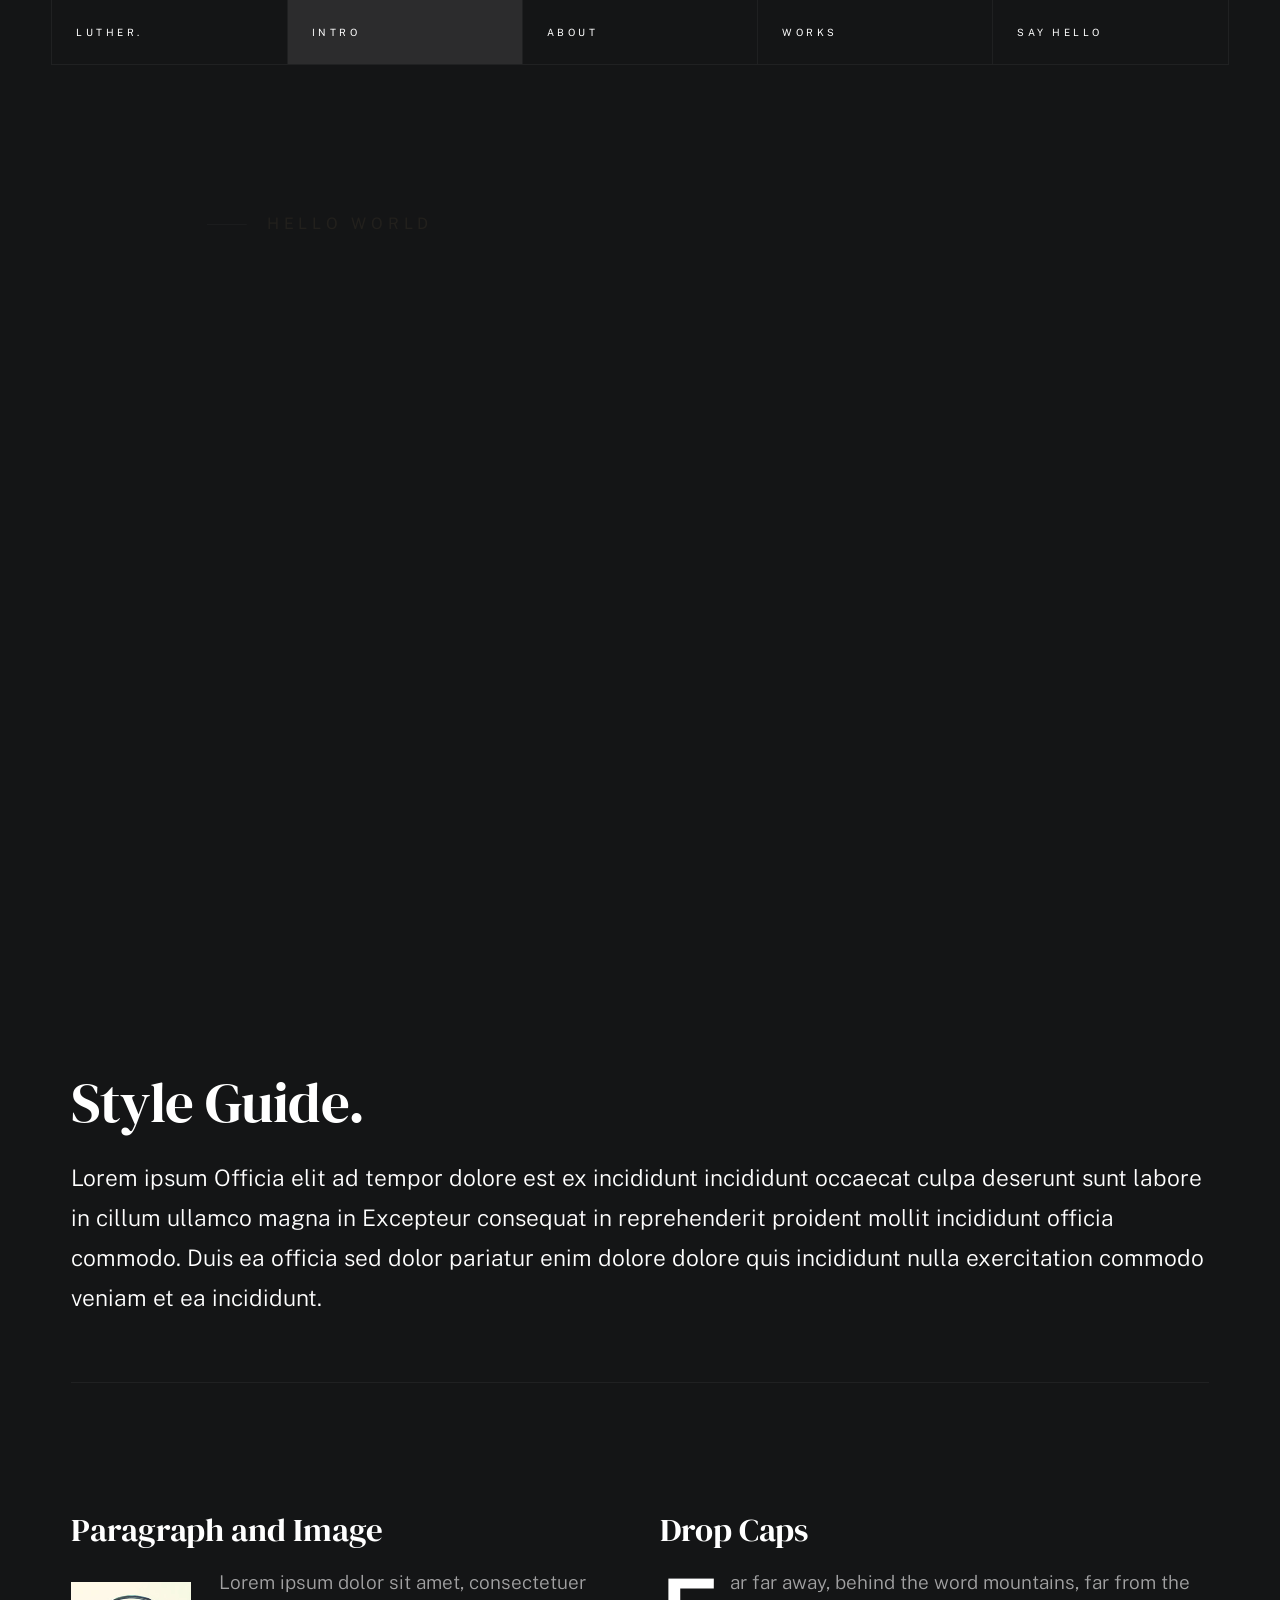
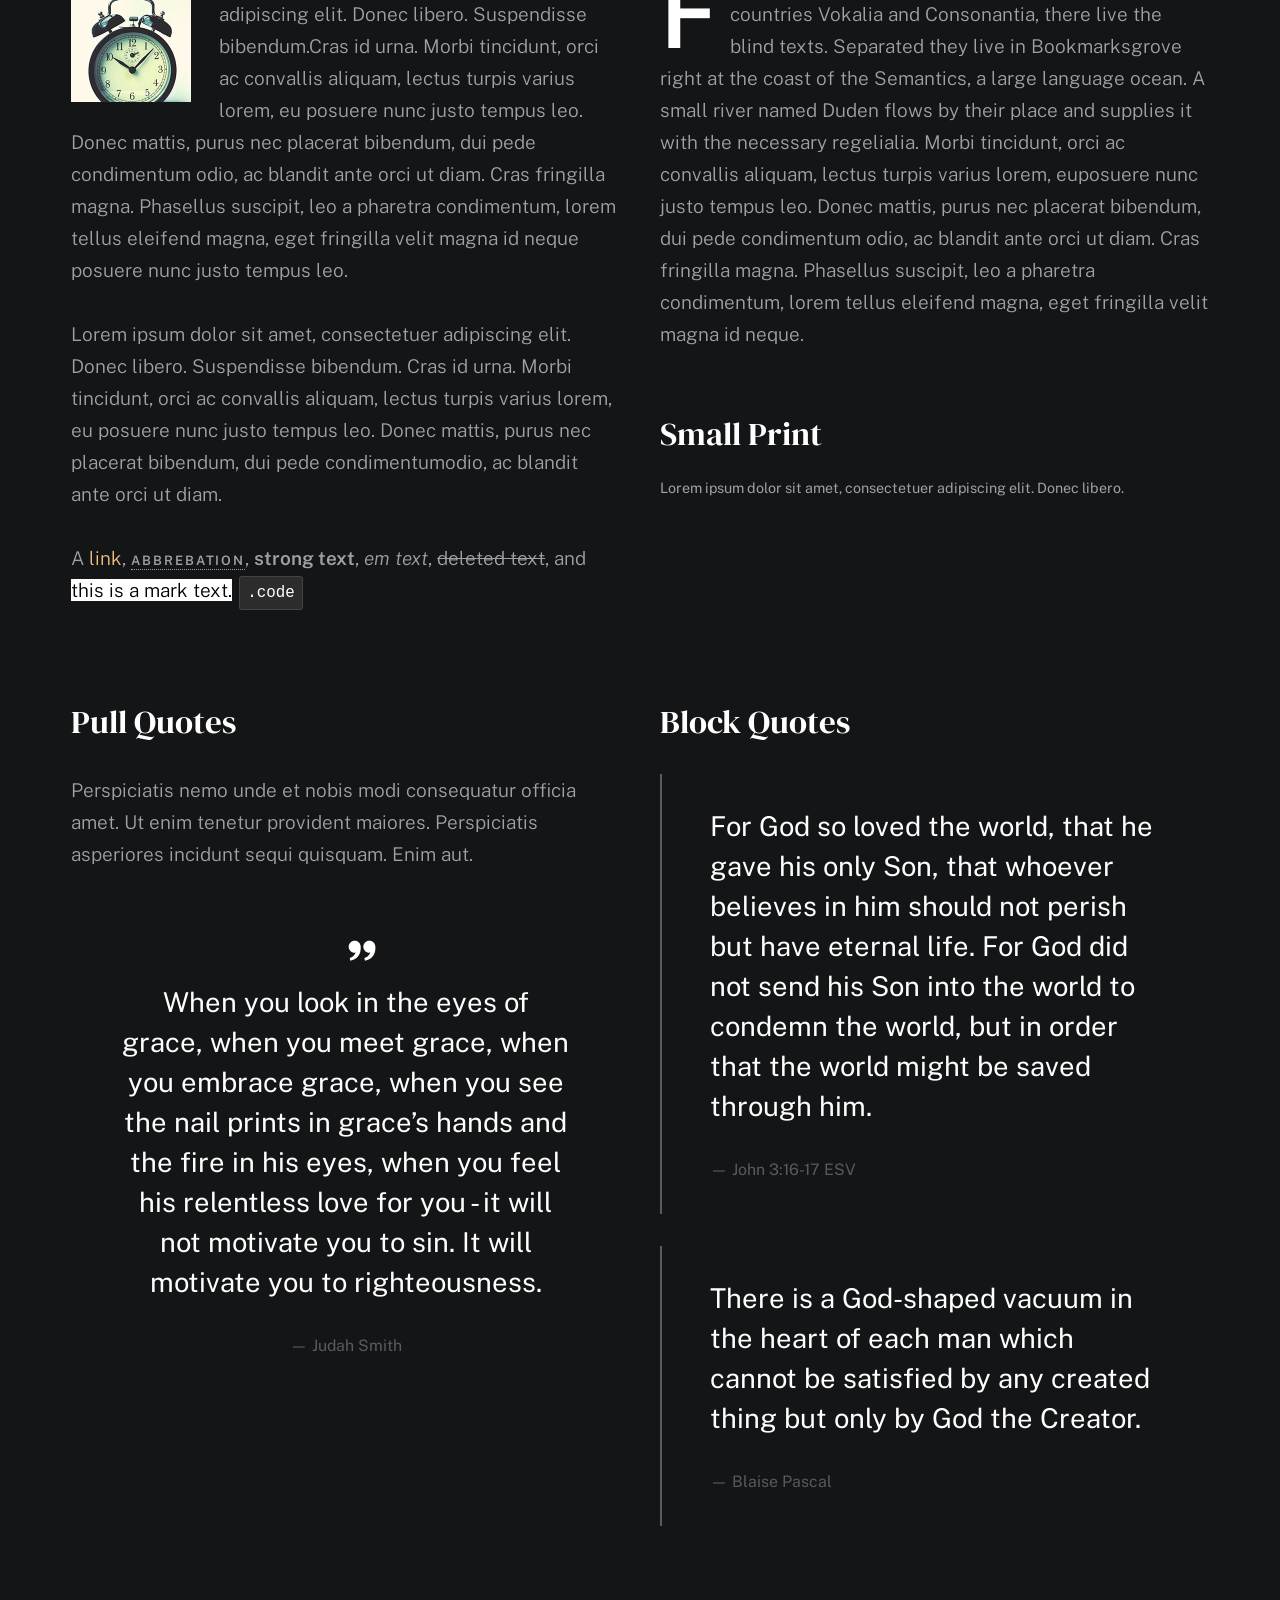
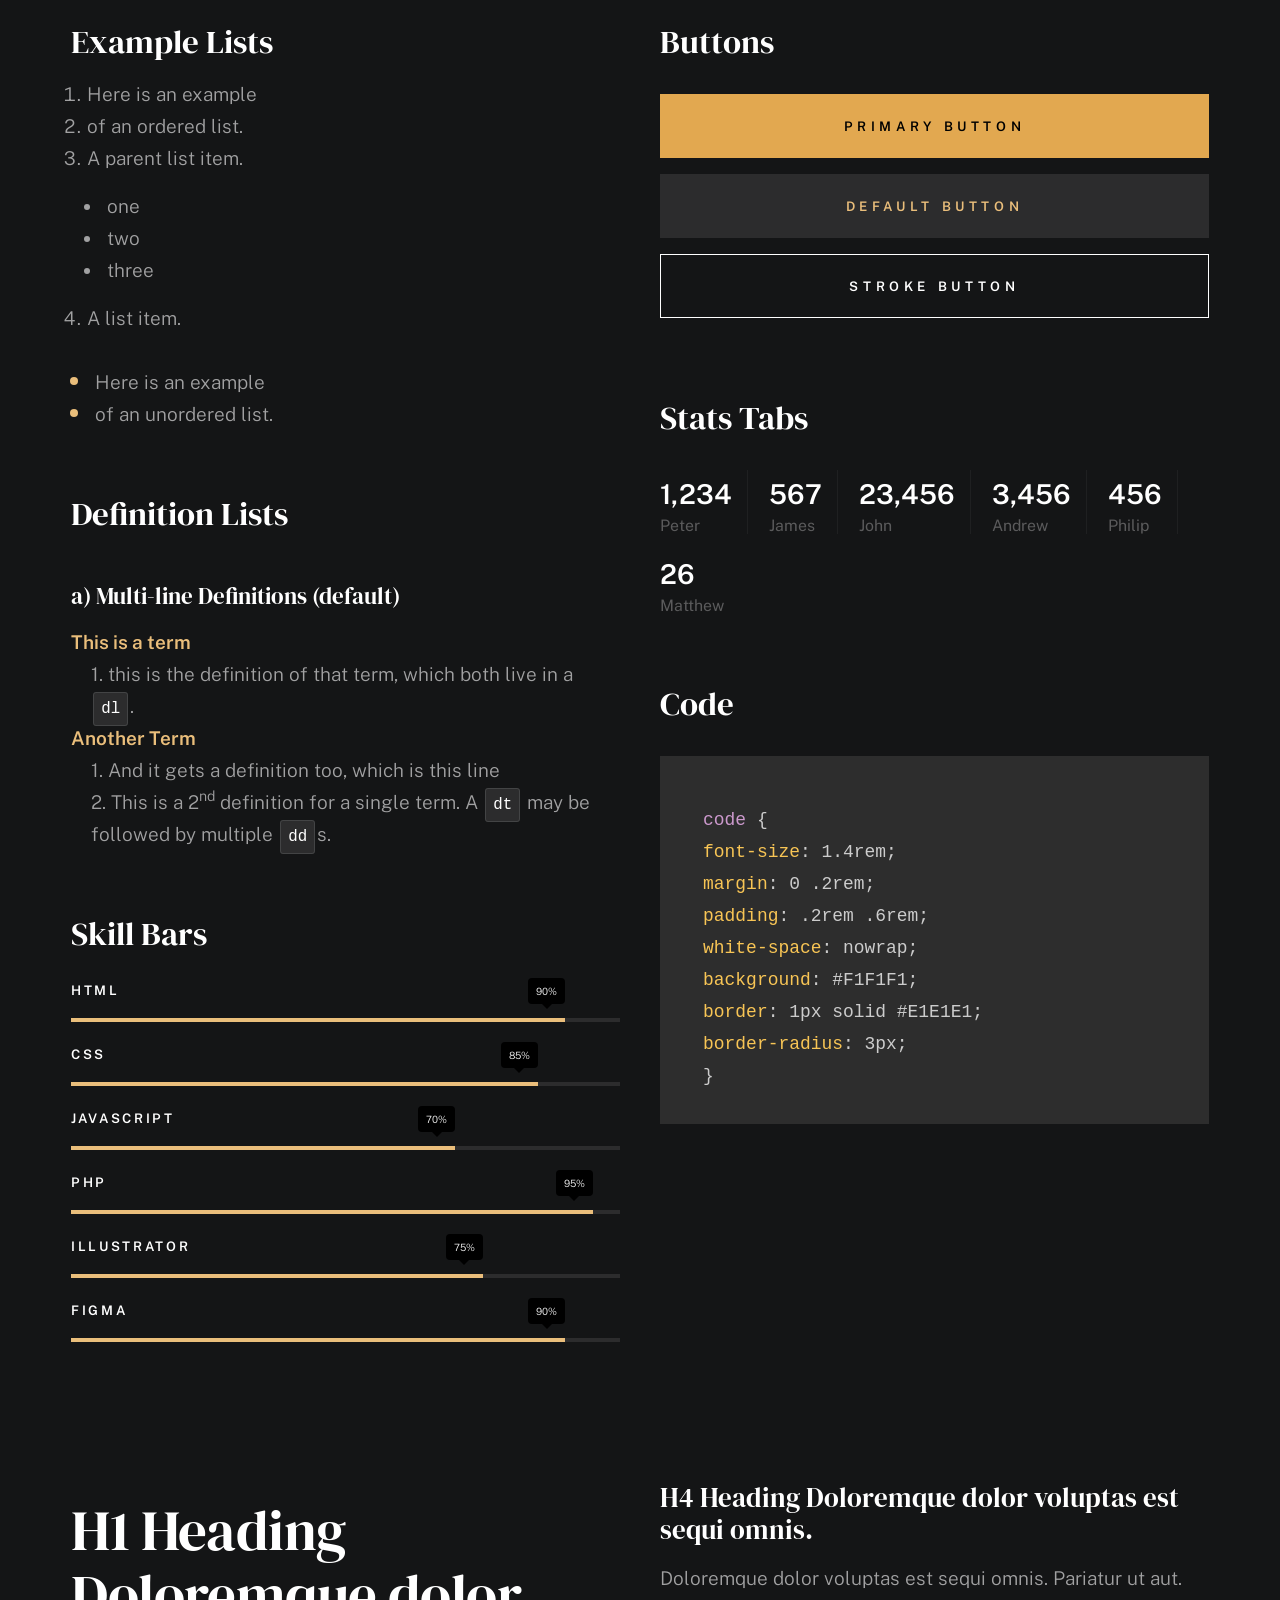
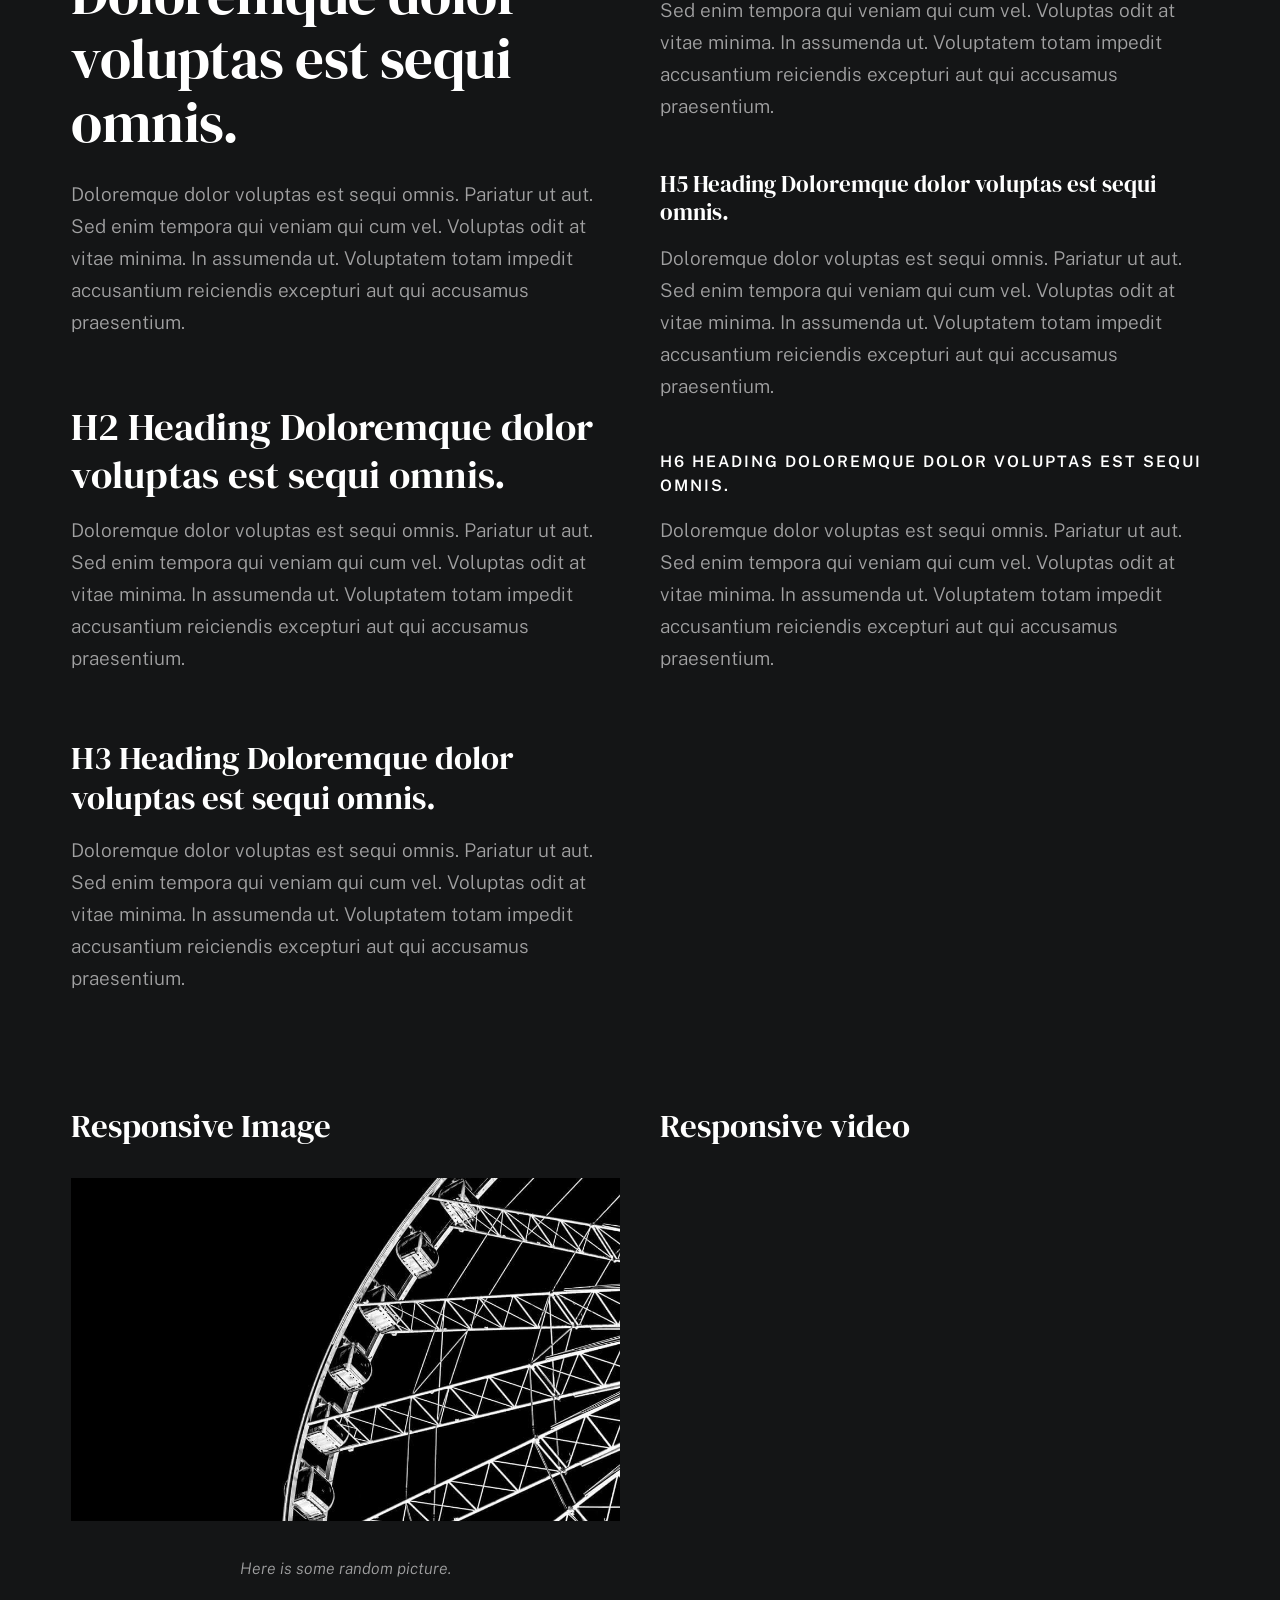
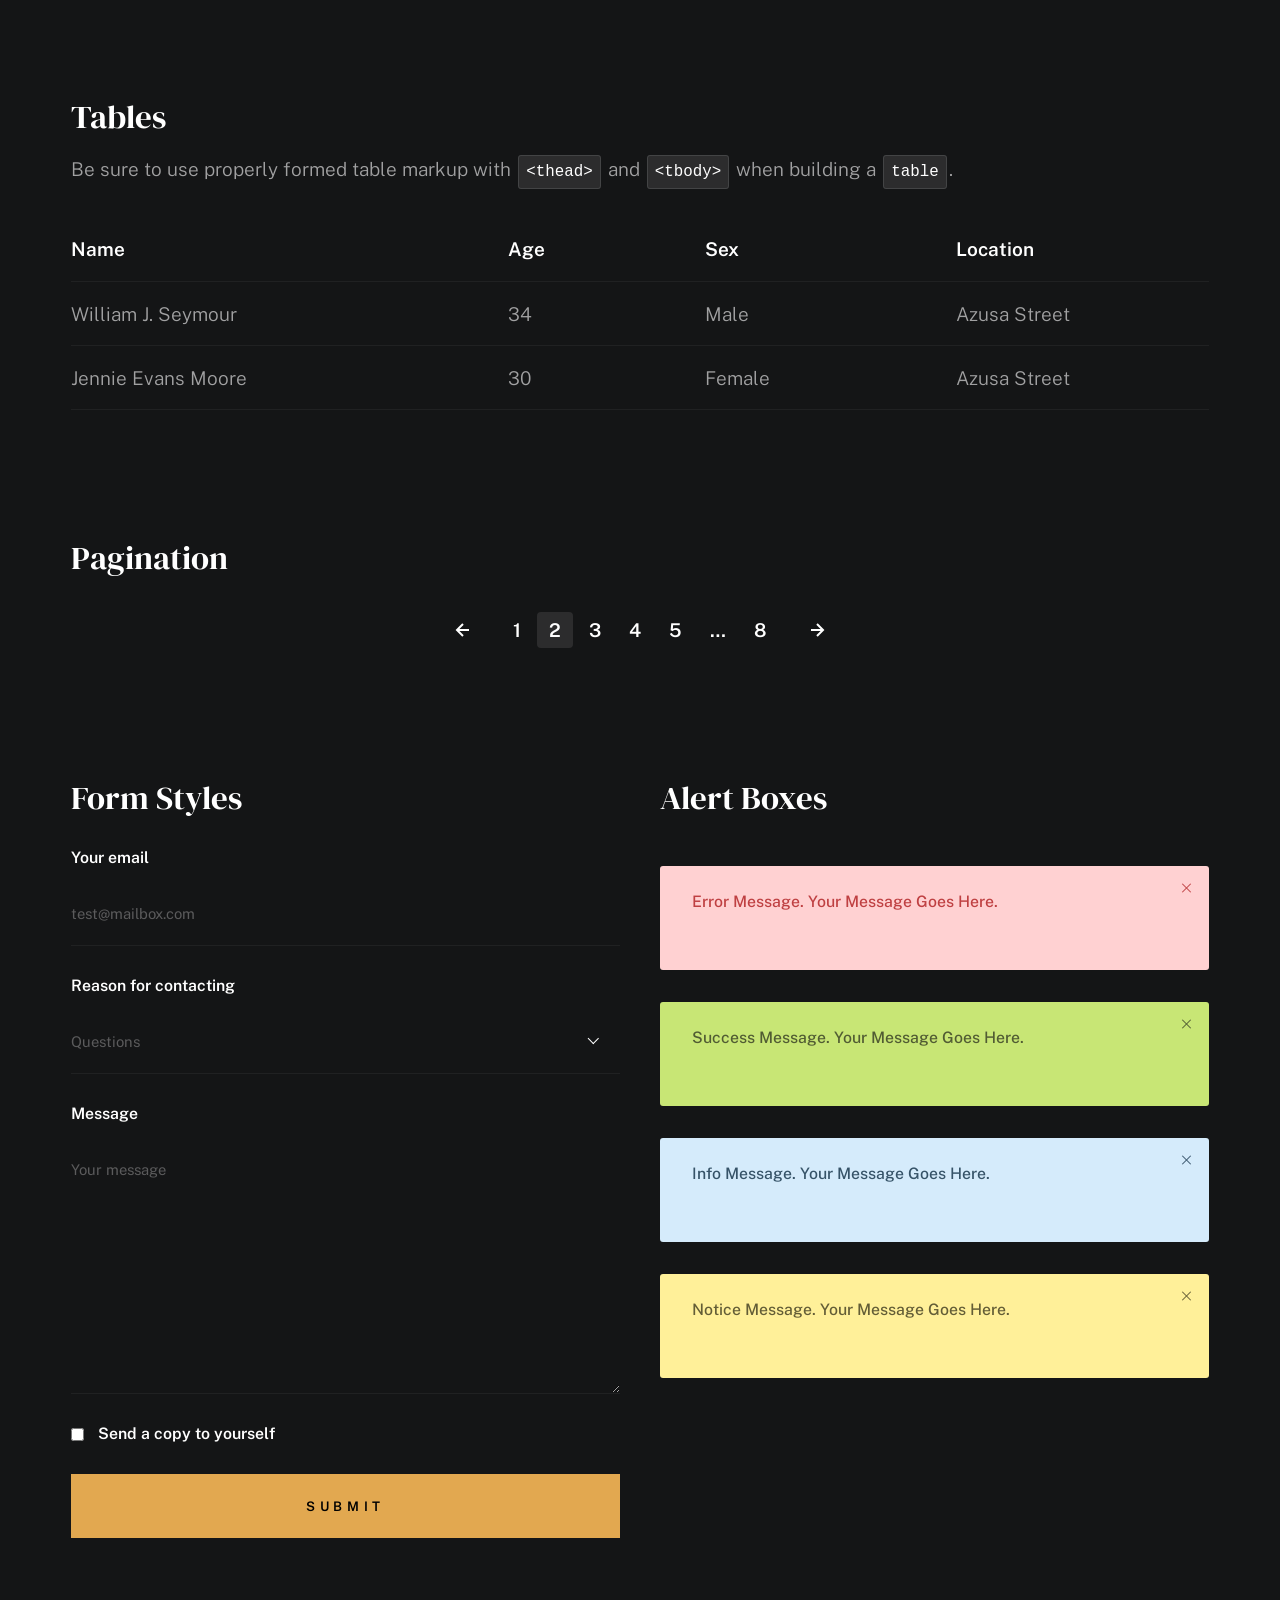
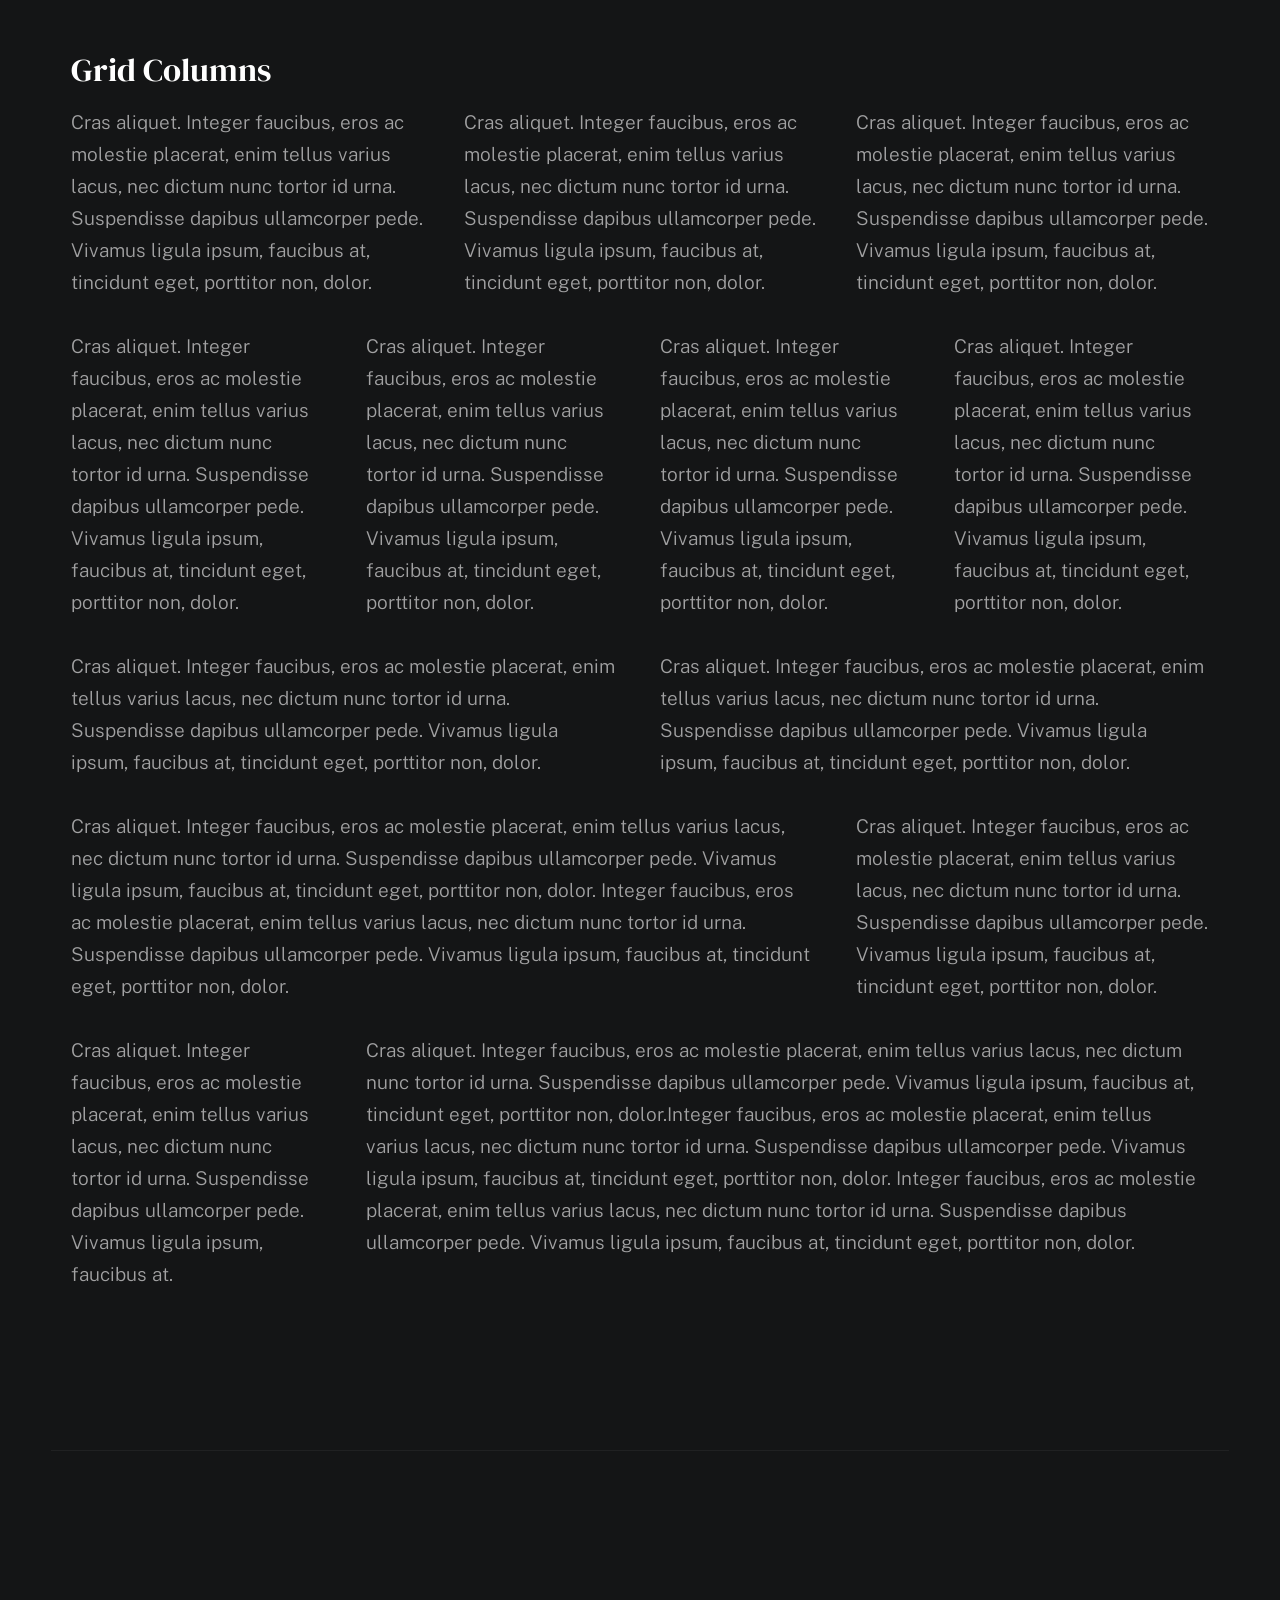
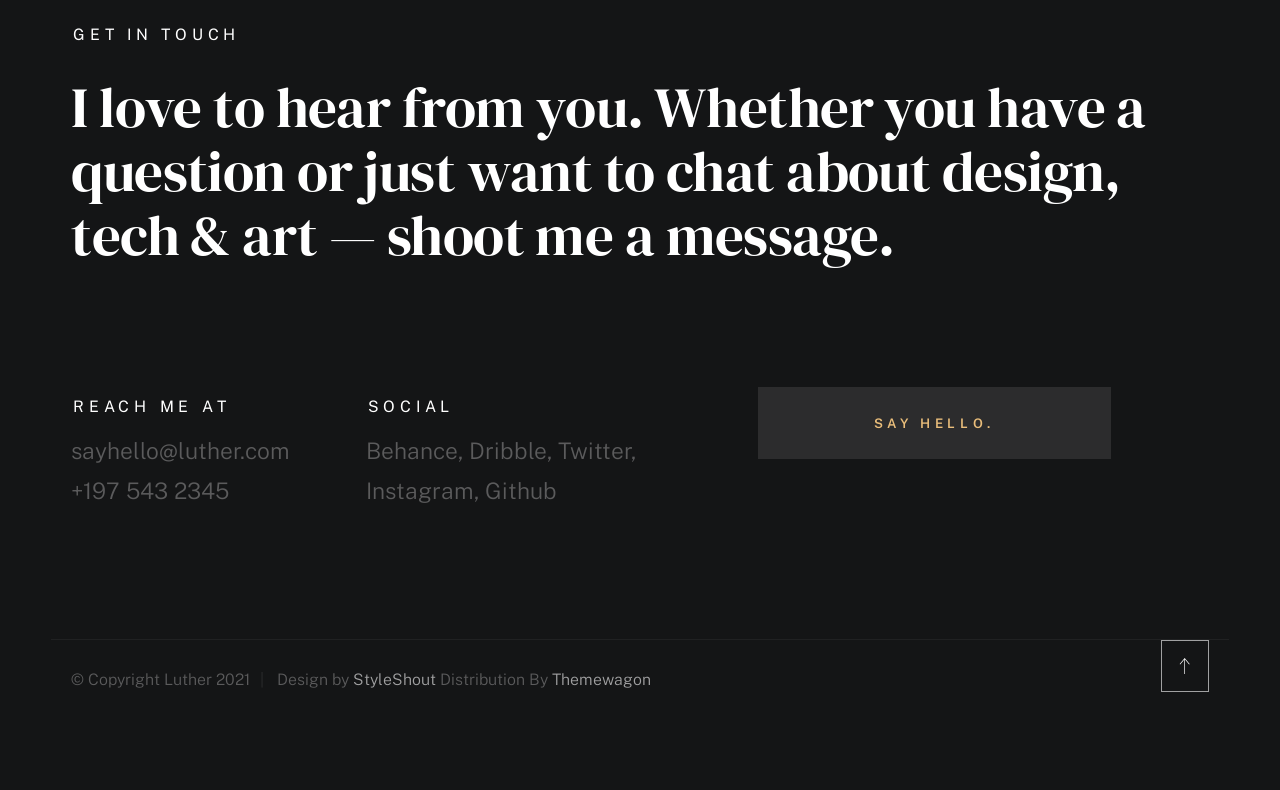
<file: styles.html>
<!DOCTYPE html>
<html class="no-js ss-preload" lang="en">
<head>

    <!--- basic page needs
    ================================================== -->
    <meta charset="utf-8">
    <title>Luther - Styles</title>
    <meta name="description" content="">
    <meta name="author" content="">

    <!-- mobile specific metas
    ================================================== -->
    <meta name="viewport" content="width=device-width, initial-scale=1">

    <!-- CSS
    ================================================== -->
    <link rel="stylesheet" href="css/vendor.css">
    <link rel="stylesheet" href="css/styles.css">

    <style type="text/css" media="screen">
        .s-styles {
            padding-top: var(--vspace-5);
            padding-bottom: var(--vspace-4);
            position: relative;
        }
        .s-styles .intro h1 {
            margin-top: 0;
        }
    </style>

    <!-- favicons
    ================================================== -->
    <link rel="apple-touch-icon" sizes="180x180" href="apple-touch-icon.png">
    <link rel="icon" type="image/png" sizes="32x32" href="favicon-32x32.png">
    <link rel="icon" type="image/png" sizes="16x16" href="favicon-16x16.png">
    <link rel="manifest" href="site.webmanifest">

</head>

<body id="top">


    <!-- # preloader
    ================================================== -->
    <div id="preloader">
        <div id="loader">
        </div>
    </div>


    <!-- # page wrap
    ================================================== -->
    <div class="s-pagewrap">

        <div class="circles">
            <span></span>
            <span></span>
            <span></span>
            <span></span>
            <span></span>
        </div>


        <!-- ## site header 
        ================================================== -->
        <header class="s-header">

            <div class="header-mobile">
                <span class="mobile-home-link"><a href="index.html">Luther.</a></span>
                <a class="mobile-menu-toggle" href="#0"><span>Menu</span></a>
            </div>

            <div class="row wide main-nav-wrap">
                <nav class="column lg-12 main-nav">
                    <ul>
                        <li><a href="index.html" class="home-link">Luther.</a></li>
                        <li class="current"><a href="index.html">Intro</a></li>
                        <li><a href="index.html">About</a></li>
                        <li><a href="index.html">Works</a></li>
                        <li><a href="index.html">Say Hello</a></li>
                    </ul>
                </nav>
            </div>

        </header> <!-- end s-header -->


        <!-- ## main content
        ==================================================- -->
        <main class="s-content">


            <!-- ### intro
            ================================================== -->
            <section id="intro" class="s-intro">

                <div class="row intro-content wide">

                    <div class="column">
                        <div class="text-pretitle with-line">
                            Hello World
                        </div>

                        <h1 class="text-huge-title">
                            I am Luther, <br>
                            a digital designer <br>
                            & frontend <br> 
                            developer based <br>
                            in Somewhere.
                        </h1>
                    </div>

                    <ul class="intro-social">
                        <li><a href="#0">Behance</a></li>
                        <li><a href="#0">Twitter</a></li>
                        <li><a href="#0">Dribbble</a></li>
                        <li><a href="#0">Instagram</a></li>
                    </ul>

                </div> <!-- end intro content -->

                <a href="#styles" class="intro-scrolldown smoothscroll">
                    <svg width="24" height="24" viewBox="0 0 24 24" xmlns="http://www.w3.org/2000/svg" fill-rule="evenodd" clip-rule="evenodd"><path d="M11 21.883l-6.235-7.527-.765.644 7.521 9 7.479-9-.764-.645-6.236 7.529v-21.884h-1v21.883z"/></svg>
                </a>

            </section> <!-- end s-intro -->


            <!-- ### styles
            ================================================== -->
            <div id="styles" class="s-styles">

                <div class="row">

                    <div class="column lg-12 intro">

                        <h1>Style Guide.</h1>

                        <p class="lead">Lorem ipsum Officia elit ad tempor dolore est ex incididunt incididunt occaecat culpa deserunt 
                        sunt labore in cillum ullamco magna in Excepteur consequat in reprehenderit proident mollit incididunt officia commodo.
                        Duis ea officia sed dolor pariatur enim dolore dolore quis incididunt nulla exercitation commodo veniam et ea incididunt.
                        </p>

                        <hr>
                    </div>

                </div> <!-- end row -->

                <div class="row">

                    <div class="column lg-6 tab-12">

                        <h3>Paragraph and Image</h3>

                        <p><a href="#"><img width="120" height="120" class="u-pull-left" alt="sample-image" src="images/sample-image.jpg"></a>
                        Lorem ipsum dolor sit amet, consectetuer adipiscing elit. Donec libero. Suspendisse bibendum.Cras id urna. Morbi 
                        tincidunt, orci ac convallis aliquam, lectus turpis varius lorem, eu posuere nunc justo tempus leo. Donec mattis, 
                        purus nec placerat bibendum, dui pede condimentum odio, ac blandit ante orci ut diam. Cras fringilla magna. 
                        Phasellus suscipit, leo a pharetra condimentum, lorem tellus eleifend magna, eget fringilla velit magna id 
                        neque posuere nunc justo tempus leo. </p>

                        <p>
                        Lorem ipsum dolor sit amet, consectetuer adipiscing elit. Donec libero. Suspendisse bibendum. Cras id urna. 
                        Morbi tincidunt, orci ac convallis aliquam, lectus turpis varius lorem, eu posuere nunc justo tempus leo. 
                        Donec mattis, purus nec placerat bibendum, dui pede condimentumodio, ac blandit ante orci ut diam.	
                        </p>

                        <p>A <a href="#">link</a>,
                        <abbr title="this really isn't a very good description">abbrebation</abbr>,
                        <strong>strong text</strong>,
                        <em>em text</em>,
                        <del>deleted text</del>, and
                        <mark>this is a mark text.</mark>
                        <code>.code</code>
                        </p>

                    </div>

                    <div class="column lg-6 tab-12">

                        <h3>Drop Caps</h3>

                        <p class="drop-cap">Far far away, behind the word mountains, far from the countries Vokalia and Consonantia,
                        there live the blind texts. Separated they live in Bookmarksgrove right at the coast of the
                        Semantics, a large language ocean. A small river named Duden flows by their place and supplies it with the 
                        necessary regelialia. Morbi tincidunt, orci ac convallis aliquam, lectus turpis varius lorem, 
                        euposuere nunc justo tempus leo. Donec mattis, purus nec placerat bibendum, dui pede condimentum odio, 
                        ac blandit ante orci ut diam. Cras fringilla magna. Phasellus suscipit, leo a pharetra condimentum, 
                        lorem tellus eleifend magna, eget fringilla velit magna id neque.
                        </p>

                        <h3>Small Print</h3>

                        <p><small>Lorem ipsum dolor sit amet, consectetuer adipiscing elit. Donec libero.</small></p>

                    </div>

                </div> <!-- end row -->

                <div class="row">

                    <div class="column lg-6 tab-12">

                        <h3 class="u-add-bottom">Pull Quotes</h3>

                        <p>
                        Perspiciatis nemo unde et nobis modi consequatur officia amet. Ut enim 
                        tenetur provident maiores. Perspiciatis asperiores incidunt sequi 
                        quisquam. Enim aut. 
                        </p>

                        <figure class="pull-quote">
                            <blockquote>
                                <p>
                                When you look in the eyes of grace, when you meet grace, 
                                when you embrace grace, when you see the nail prints in 
                                grace’s hands and the fire in his eyes, when you feel his 
                                relentless love for you - it will not motivate you to sin. 
                                It will motivate you to righteousness.
                                </p>

                                <footer>
                                    <cite>Judah Smith</cite>
                                </footer>
                            </blockquote>
                        </figure>


                    </div>

                    <div class="column lg-6 tab-12">

                        <h3 class="u-add-bottom">Block Quotes</h3>

                        <blockquote cite="http://where-i-got-my-info-from.com">
                            <p>
                            For God so loved the world, that he gave his only Son, that whoever believes in 
                            him should not perish but have eternal life. For God did not send his Son into 
                            the world to condemn the world, but in order that the world might be 
                            saved through him.
                            </p>

                            <footer>
                                <cite>
                                    <a href="#0">John 3:16-17 ESV</a>
                                </cite>
                            </footer>

                        </blockquote>

                        <blockquote>
                            <p>There is a God-shaped vacuum in the heart of each man which cannot be satisfied 
                            by any created thing but only by God the Creator.</p>

                            <footer>
                                <cite>Blaise Pascal</cite>
                            </footer>

                        </blockquote>

                    </div>

                </div> <!-- end row -->

                <div class="row u-add-half-bottom">

                    <div class="column lg-6 tab-12">

                        <h3>Example Lists</h3>

                        <ol>
                            <li>Here is an example</li>
                            <li>of an ordered list.</li>
                            <li>A parent list item.
                                <ul>
                                    <li>one</li>
                                    <li>two</li>
                                    <li>three</li>
                                </ul>
                                </li>
                                <li>A list item.</li>
                            </ol>

                        <ul class="disc">
                            <li>Here is an example</li>
                            <li>of an unordered list.</li>
                        </ul>

                        <h3>Definition Lists</h3>

                        <h5>a) Multi-line Definitions (default) </h5>

                        <dl class="dictionary-style">
                            <dt><strong>This is a term</strong></dt>
                                <dd>this is the definition of that term, which both live in a <code>dl</code>.</dd>
                            <dt><strong>Another Term</strong></dt>
                                <dd>And it gets a definition too, which is this line</dd>
                                <dd>This is a 2<sup>nd</sup> definition for a single term. A <code>dt</code> may be followed by multiple <code>dd</code>s.</dd>
                        </dl>

                        <h3 class="u-add-bottom">Skill Bars</h3>

                        <ul class="skill-bars">
                            <li>
                            <div class="progress percent90"><span>90%</span></div>
                            <strong>HTML</strong>
                            </li>
                            <li>
                            <div class="progress percent85"><span>85%</span></div>
                            <strong>CSS</strong>
                            </li>
                            <li>
                            <div class="progress percent70"><span>70%</span></div>
                            <strong>Javascript</strong>
                            </li>
                            <li>
                            <div class="progress percent95"><span>95%</span></div>
                            <strong>PHP</strong>
                            </li>
                            <li>
                            <div class="progress percent75"><span>75%</span></div>
                            <strong>Illustrator</strong>
                            </li>
                            <li>
                            <div class="progress percent90"><span>90%</span></div>
                            <strong>Figma</strong>
                            </li>
                        </ul>

                    </div>

                    <div class="column lg-6 tab-12">

                        <h3 class="u-add-bottom">Buttons</h3>

                        <p>
                            <a class="btn btn--primary u-fullwidth" href="#0">Primary Button</a>
                            <a class="btn u-fullwidth" href="#0">Default Button</a>
                            <a class="btn btn--stroke u-fullwidth" href="#0">Stroke Button</a>
                        </p>

                        <h3>Stats Tabs</h3>

                        <ul class="stats-tabs">
                            <li><a href="#0">1,234 <em>Peter</em></a></li>
                            <li><a href="#0">567 <em>James</em></a></li>
                            <li><a href="#0">23,456 <em>John</em></a></li>
                            <li><a href="#0">3,456 <em>Andrew</em></a></li>
                            <li><a href="#0">456 <em>Philip</em></a></li>
                            <li><a href="#0">26 <em>Matthew</em></a></li>
                        </ul>

                        <h3 class="u-add-bottom">Code</h3>

<pre><code class="language-css">
    code {
    font-size: 1.4rem;
    margin: 0 .2rem;
    padding: .2rem .6rem;
    white-space: nowrap;
    background: #F1F1F1;
    border: 1px solid #E1E1E1;	
    border-radius: 3px;
    }
</code></pre>

                    </div>

                </div> <!-- end row -->

                <div class="row u-add-half-bottom">

                    <div class="column lg-6 tab-12">
                            
                        <h1>H1 Heading Doloremque dolor voluptas est sequi omnis.</h1>
                        <p>Doloremque dolor voluptas est sequi omnis. Pariatur ut aut. Sed enim tempora qui veniam qui cum vel. 
                        Voluptas odit at vitae minima. In assumenda ut. Voluptatem totam impedit accusantium reiciendis excepturi aut qui accusamus praesentium.</p>

                        <h2>H2 Heading Doloremque dolor voluptas est sequi omnis.</h2>
                        <p>Doloremque dolor voluptas est sequi omnis. Pariatur ut aut. Sed enim tempora qui veniam qui cum vel. 
                        Voluptas odit at vitae minima. In assumenda ut. Voluptatem totam impedit accusantium reiciendis excepturi aut qui accusamus praesentium.</p>

                        <h3>H3 Heading Doloremque dolor voluptas est sequi omnis.</h3>
                        <p>Doloremque dolor voluptas est sequi omnis. Pariatur ut aut. Sed enim tempora qui veniam qui cum vel. 
                        Voluptas odit at vitae minima. In assumenda ut. Voluptatem totam impedit accusantium reiciendis excepturi aut qui accusamus praesentium.</p>

                        
                    </div>

                    <div class="column lg-6 tab-12">
                        <h4>H4 Heading Doloremque dolor voluptas est sequi omnis.</h4>
                        <p>Doloremque dolor voluptas est sequi omnis. Pariatur ut aut. Sed enim tempora qui veniam qui cum vel. 
                        Voluptas odit at vitae minima. In assumenda ut. Voluptatem totam impedit accusantium reiciendis excepturi aut qui accusamus praesentium.</p>

                        <h5>H5 Heading Doloremque dolor voluptas est sequi omnis.</h5>
                        <p>Doloremque dolor voluptas est sequi omnis. Pariatur ut aut. Sed enim tempora qui veniam qui cum vel. 
                        Voluptas odit at vitae minima. In assumenda ut. Voluptatem totam impedit accusantium reiciendis excepturi aut qui accusamus praesentium.</p>

                        <h6>H6 Heading Doloremque dolor voluptas est sequi omnis.</h6>
                        <p>Doloremque dolor voluptas est sequi omnis. Pariatur ut aut. Sed enim tempora qui veniam qui cum vel. 
                        Voluptas odit at vitae minima. In assumenda ut. Voluptatem totam impedit accusantium reiciendis excepturi aut qui accusamus praesentium.</p>
            
                        
                    </div>

                </div> <!-- end row -->

                <div class="row u-add-half-bottom">

                    <div class="column lg-6 tab-12">

                        <h3 class="u-add-bottom">Responsive Image</h3>

                        <figure>
                            <img src="images/wheel-500.jpg" 
                            srcset="images/wheel-1000.jpg 1000w, 
                            images/wheel-500.jpg 500w" 
                            sizes="(max-width: 1000px) 100vw, 1000px" alt="">

                            <figcaption>
                                Here is some random picture.
                            </figcaption>
                        </figure>

                    </div>

                    <div class="column lg-6 tab-12">

                        <h3 class="u-add-bottom">Responsive video</h3>

                        <div class="video-container">
                        <iframe src="https://player.vimeo.com/video/14592941?color=00a650&title=0&byline=0&portrait=0" width="500" height="281" frameborder="0" webkitallowfullscreen mozallowfullscreen allowfullscreen></iframe> 
                        </div>

                    </div>
                    
                </div> <!-- end row -->

                <div class="row u-add-bottom">

                    <div class="column lg-12">

                        <h3>Tables</h3>
                        <p>Be sure to use properly formed table markup with <code>&lt;thead&gt;</code> and <code>&lt;tbody&gt;</code> when building a <code>table</code>.</p>

                        <div class="table-responsive">

                            <table>
                                    <thead>
                                    <tr>
                                        <th>Name</th>
                                        <th>Age</th>
                                        <th>Sex</th>
                                        <th>Location</th>
                                    </tr>
                                    </thead>
                                    <tbody>
                                    <tr>
                                        <td>William J. Seymour</td>
                                        <td>34</td>
                                        <td>Male</td>
                                        <td>Azusa Street</td>
                                    </tr>
                                    <tr>
                                        <td>Jennie Evans Moore</td>
                                        <td>30</td>
                                        <td>Female</td>
                                        <td>Azusa Street</td>
                                    </tr>
                                    </tbody>
                            </table>

                        </div>

                    </div>
                    
                </div> <!-- end row -->

                <div class="row">

                    <div class="column lg-12">
                        <h3>Pagination</h3>

                        <nav class="pgn">
                            <ul>
                                <li>
                                    <a class="pgn__prev" href="#0">
                                        <svg xmlns="http://www.w3.org/2000/svg" width="24" height="24" viewBox="0 0 24 24"><path d="M12.707 17.293L8.414 13H18v-2H8.414l4.293-4.293-1.414-1.414L4.586 12l6.707 6.707z"/></svg>
                                    </a>
                                </li>
                                <li><a class="pgn__num" href="#0">1</a></li>
                                <li><span class="pgn__num current">2</span></li>
                                <li><a class="pgn__num" href="#0">3</a></li>
                                <li><a class="pgn__num" href="#0">4</a></li>
                                <li><a class="pgn__num" href="#0">5</a></li>
                                <li><span class="pgn__num dots">…</span></li>
                                <li><a class="pgn__num" href="#0">8</a></li>
                                <li>
                                    <a class="pgn__next" href="#0">
                                        <svg xmlns="http://www.w3.org/2000/svg" width="24" height="24" viewBox="0 0 24 24"><path d="M11.293 17.293l1.414 1.414L19.414 12l-6.707-6.707-1.414 1.414L15.586 11H6v2h9.586z"/></svg>
                                    </a>
                                </li>
                            </ul>
                        </nav>
                    </div>

                </div> <!-- end row -->

                <div class="row">

                    <div class="column lg-6 tab-12">

                        <h3 class="u-add-bottom">Form Styles</h3>

                        <form>
                            <div>
                                <label for="sampleInput">Your email</label>
                                <input class="u-fullwidth" type="email" placeholder="test@mailbox.com" id="sampleInput">
                            </div>
                            <div>
                                <label for="sampleRecipientInput">Reason for contacting</label>
                                <div class="ss-custom-select">
                                    <select class="u-fullwidth" id="sampleRecipientInput">
                                        <option value="Option 1">Questions</option>
                                        <option value="Option 2">Report</option>
                                        <option value="Option 3">Others</option>
                                    </select>
                                </div>
                            </div>
                            
                            <label for="exampleMessage">Message</label>
                            <textarea class="u-fullwidth" placeholder="Your message" id="exampleMessage"></textarea>

                            <label class="u-add-bottom">
                                <input type="checkbox">
                                <span class="label-text">Send a copy to yourself</span>
                            </label>
                        
                            <input class="btn--primary u-fullwidth" type="submit" value="Submit">
                        </form>

                    </div>

                    <div class="column lg-6 tab-12">

                        <h3>Alert Boxes</h3>

                        <br>
                        
                        <div class="alert-box alert-box--error">
                            <p>Error Message. Your Message Goes Here.</p>
                            <span class="alert-box__close"></span>
                        </div><!-- end error -->
                                
                        <div class="alert-box alert-box--success">
                            <p>Success Message. Your Message Goes Here.</p>
                            <span class="alert-box__close"></span>
                        </div><!-- end success -->
                                
                        <div class="alert-box alert-box--info">
                            <p>Info Message. Your Message Goes Here.</p>
                            <span class="alert-box__close"></span>
                        </div><!-- end info -->
                                
                        <div class="alert-box alert-box--notice">
                            <p>Notice Message. Your Message Goes Here.</p>
                            <span class="alert-box__close"></span>
                        </div><!-- end notice -->
                    
                    </div>

                </div> <!-- end row -->

                <div class="row">

                    <div class="lg-12 column">
                        <h3>Grid Columns</h3>
                    </div>
        
                </div> <!-- Row End-->
        
                <!--<h4>1/3 Columns</h4>  -->
        
                <div class="row">
        
                    <div class="lg-4 mob-12 column">
                        <p>
                        Cras aliquet. Integer faucibus, eros ac molestie placerat, enim tellus varius lacus,
                        nec dictum nunc tortor id urna. Suspendisse dapibus ullamcorper pede. Vivamus ligula ipsum,
                        faucibus at, tincidunt eget, porttitor non, dolor. 
                        </p>
                    </div>
        
                    <div class="lg-4 mob-12 column">
                        <p>
                        Cras aliquet. Integer faucibus, eros ac molestie placerat, enim tellus varius lacus,
                        nec dictum nunc tortor id urna. Suspendisse dapibus ullamcorper pede. Vivamus ligula ipsum,
                        faucibus at, tincidunt eget, porttitor non, dolor. 
                        </p>
                    </div>
        
                    <div class="lg-4 mob-12 column">
                        <p>
                        Cras aliquet. Integer faucibus, eros ac molestie placerat, enim tellus varius lacus,
                        nec dictum nunc tortor id urna. Suspendisse dapibus ullamcorper pede. Vivamus ligula ipsum,
                        faucibus at, tincidunt eget, porttitor non, dolor. 
                        </p>
                    </div>
        
                </div>
        
                <!--<h4>1/4 Columns</h4>  -->
        
                <div class="row">
        
                    <div class="lg-3 tab-6 mob-12 column">
                        <p>
                        Cras aliquet. Integer faucibus, eros ac molestie placerat, enim tellus varius lacus,
                        nec dictum nunc tortor id urna. Suspendisse dapibus ullamcorper pede. Vivamus ligula ipsum,
                        faucibus at, tincidunt eget, porttitor non, dolor. 
                        </p>
                    </div>
        
                    <div class="lg-3 tab-6 mob-12 column">
                        <p>
                        Cras aliquet. Integer faucibus, eros ac molestie placerat, enim tellus varius lacus,
                        nec dictum nunc tortor id urna. Suspendisse dapibus ullamcorper pede. Vivamus ligula ipsum,
                        faucibus at, tincidunt eget, porttitor non, dolor. 
                        </p>
                    </div>
        
                    <div class="lg-3 tab-6 mob-12 column">
                        <p>
                        Cras aliquet. Integer faucibus, eros ac molestie placerat, enim tellus varius lacus,
                        nec dictum nunc tortor id urna. Suspendisse dapibus ullamcorper pede. Vivamus ligula ipsum,
                        faucibus at, tincidunt eget, porttitor non, dolor. 
                        </p>
                    </div>
        
                    <div class="lg-3 tab-6 mob-12 column">
                        <p>
                        Cras aliquet. Integer faucibus, eros ac molestie placerat, enim tellus varius lacus,
                        nec dictum nunc tortor id urna. Suspendisse dapibus ullamcorper pede. Vivamus ligula ipsum,
                        faucibus at, tincidunt eget, porttitor non, dolor. 
                        </p>
                    </div>
        
                </div>
        
                <!--<h4>1/2 Columns</h4>  -->
        
                <div class="row">
        
                    <div class="lg-6 mob-12 column">
                        <p>
                        Cras aliquet. Integer faucibus, eros ac molestie placerat, enim tellus varius lacus,
                        nec dictum nunc tortor id urna. Suspendisse dapibus ullamcorper pede. Vivamus ligula ipsum,
                        faucibus at, tincidunt eget, porttitor non, dolor. 
                        </p>
                    </div>
        
                    <div class="lg-6 mob-12 column">
                        <p>
                        Cras aliquet. Integer faucibus, eros ac molestie placerat, enim tellus varius lacus,
                        nec dictum nunc tortor id urna. Suspendisse dapibus ullamcorper pede. Vivamus ligula ipsum,
                        faucibus at, tincidunt eget, porttitor non, dolor. 
                        </p>
                    </div>
        
                </div>
        
                <!--<h4>2/3 Columns</h4>  -->
        
                <div class="row">
        
                    <div class="lg-8 tab-7 mob-12 column">
                        <p>
                        Cras aliquet. Integer faucibus, eros ac molestie placerat, enim tellus varius lacus,
                        nec dictum nunc tortor id urna. Suspendisse dapibus ullamcorper pede. Vivamus ligula ipsum,
                        faucibus at, tincidunt eget, porttitor non, dolor. Integer faucibus, eros ac molestie placerat, enim tellus varius lacus,
                        nec dictum nunc tortor id urna. Suspendisse dapibus ullamcorper pede. Vivamus ligula ipsum,
                        faucibus at, tincidunt eget, porttitor non, dolor.
                        </p>
                    </div>
        
                    <div class="lg-4 tab-5 mob-12 column">
                        <p>
                        Cras aliquet. Integer faucibus, eros ac molestie placerat, enim tellus varius lacus,
                        nec dictum nunc tortor id urna. Suspendisse dapibus ullamcorper pede. Vivamus ligula ipsum,
                        faucibus at, tincidunt eget, porttitor non, dolor. 
                        </p>
                    </div>
        
                </div>
        
                <!--<h4>3/4 Columns</h4>  -->
        
                <div class="row">
        
                    <div class="lg-3 tab-5 mob-12 column">
                        <p>
                        Cras aliquet. Integer faucibus, eros ac molestie placerat, enim tellus varius lacus,
                        nec dictum nunc tortor id urna. Suspendisse dapibus ullamcorper pede. Vivamus ligula ipsum,
                        faucibus at. 
                        </p>
                    </div>
        
                    <div class="lg-9 tab-7 mob-12 column">
                        <p>
                        Cras aliquet. Integer faucibus, eros ac molestie placerat, enim tellus varius lacus,
                        nec dictum nunc tortor id urna. Suspendisse dapibus ullamcorper pede. Vivamus ligula ipsum,
                        faucibus at, tincidunt eget, porttitor non, dolor.Integer faucibus, eros ac molestie placerat, enim tellus varius lacus,
                        nec dictum nunc tortor id urna. Suspendisse dapibus ullamcorper pede. Vivamus ligula ipsum,
                        faucibus at, tincidunt eget, porttitor non, dolor. Integer faucibus, eros ac molestie placerat, enim tellus varius lacus,
                        nec dictum nunc tortor id urna. Suspendisse dapibus ullamcorper pede. Vivamus ligula ipsum,
                        faucibus at, tincidunt eget, porttitor non, dolor.
                        </p>
                    </div>
        
                </div>

            </div> <!-- end content-wrap -->


            <!-- ### contact
            ================================================== -->
            <section id="contact" class="s-contact">

                <div class="row contact-top">
                    <div class="column lg-12">
                        <h2 class="text-pretitle">
                            Get In Touch
                        </h2>

                        <p class="h1">
                            I love to hear from you.
                            Whether you have a question or just 
                            want to chat about design, tech & art — shoot me a message.
                        </p>
                    </div>
                </div> <!-- end contact-top -->

                <div class="row contact-bottom">
                    <div class="column lg-3 md-5 tab-6 stack-on-550 contact-block">
                        <h3 class="text-pretitle">Reach me at</h3>
                        <p class="contact-links">
                            <a href="mailto:sayhello@luther.com" class="mailtoui">sayhello@luther.com</a> <br>
                            <a href="tel:+1975432345">+197 543 2345</a>
                        </p>
                    </div>
                    <div class="column lg-4 md-5 tab-6 stack-on-550 contact-block">
                        <h3 class="text-pretitle">Social</h3>
                        <ul class="contact-social">
                            <li><a href="#0">Behance</a></li>
                            <li><a href="#0">Dribble</a></li>
                            <li><a href="#0">Twitter</a></li>
                            <li><a href="#0">Instagram</a></li>
                            <li><a href="#0">Github</a></li>
                        </ul>
                    </div>
                    <div class="column lg-4 md-12 contact-block">
                        <a href="mailto:sayhello@luther.com" class="mailtoui btn btn--medium u-fullwidth contact-btn">Say Hello.</a>
                    </div>
                </div> <!-- end contact-bottom -->

            </section> <!-- end contact -->

        </main> <!-- end s-content -->


        <!-- ## footer
        ================================================== -->
        <footer class="s-footer">

            <div class="row">
                <div class="column ss-copyright">
                    <span>© Copyright Luther 2021</span> 
                    <span>Design by <a href="https://www.styleshout.com/">StyleShout</a> Distribution By <a href="https://themewagon.com">Themewagon</a> </span>
                </div>

                <div class="ss-go-top">
                    <a class="smoothscroll" title="Back to Top" href="#top">
                        <svg xmlns="http://www.w3.org/2000/svg" viewBox="0 0 24 24" fill-rule="evenodd" clip-rule="evenodd"><path d="M11 2.206l-6.235 7.528-.765-.645 7.521-9 7.479 9-.764.646-6.236-7.53v21.884h-1v-21.883z"/></svg>
                    </a>
                </div>
            </div>

        </footer> <!-- end s-footer -->

    </div> <!-- end -s-pagewrap -->


    <!-- Java Script
    ================================================== -->
    <script src="js/plugins.js"></script>
    <script src="js/main.js"></script>

</body>
</html>
</file>
<file: css/vendor.css>
/* ===================================================================
 * Theme Third-party Stylesheets
 * Template Ver. 1.0.0
 * 02-16-2021
 * -------------------------------------------------------------------
 *
 * TOC:
 * 
 * # PrismJS 1.20.0
 * # Swiper 6.4.5
 * # Basiclightbox
 * 
 * ------------------------------------------------------------------- */



/* ===================================================================
 * # PrismJS 1.20.0
 *   https://prismjs.com/download.html#themes=prism-tomorrow&languages=markup+css+clike+javascript+markup-templating+php
 *   
 *   prism.js tomorrow night eighties for JavaScript, CoffeeScript, CSS and HTML
 *   Based on https://github.com/chriskempson/tomorrow-theme
 *   @author Rose Pritchard
 * ------------------------------------------------------------------- */

code[class*="language-"],
pre[class*="language-"] {
    color           : #ccc;
    background      : none;
    font-family     : var(--font-mono);
    font-size       : calc(var(--text-size) * 0.9444);
    text-align      : left;
    white-space     : pre;
    word-spacing    : normal;
    word-break      : normal;
    word-wrap       : normal;
    line-height     : var(--vspace-1);
    -moz-tab-size   : 4;
    -o-tab-size     : 4;
    tab-size        : 4;
    -webkit-hyphens : none;
    -moz-hyphens    : none;
    -ms-hyphens     : none;
    hyphens         : none;
}

/* Code blocks */

pre[class*="language-"] {
    padding  : var(--vspace-0_5) 0 var(--vspace-1);
    margin   : 0;
    overflow : auto;
}

:not(pre)>code[class*="language-"],
pre[class*="language-"] {
    background : #2d2d2d;
}

/* Inline code */

:not(pre)>code[class*="language-"] {
    padding     : .1em;
    white-space : normal;
}

.token.comment,
.token.block-comment,
.token.prolog,
.token.doctype,
.token.cdata {
    color : #999;
}

.token.punctuation {
    color : #ccc;
}

.token.tag,
.token.attr-name,
.token.namespace,
.token.deleted {
    color : #e2777a;
}

.token.function-name {
    color : #6196cc;
}

.token.boolean,
.token.number,
.token.function {
    color : #f08d49;
}

.token.property,
.token.class-name,
.token.constant,
.token.symbol {
    color : #f8c555;
}

.token.selector,
.token.important,
.token.atrule,
.token.keyword,
.token.builtin {
    color : #cc99cd;
}

.token.string,
.token.char,
.token.attr-value,
.token.regex,
.token.variable {
    color : #7ec699;
}

.token.operator,
.token.entity,
.token.url {
    color : #67cdcc;
}

.token.important,
.token.bold {
    font-weight : bold;
}

.token.italic {
    font-style : italic;
}

.token.entity {
    cursor : help;
}

.token.inserted {
    color : green;
}



/* ===================================================================
 * # Swiper 6.4.5
 *   Most modern mobile touch slider and framework with hardware accelerated transitions
 *   https://swiperjs.com
 *
 *   Copyright 2014-2020 Vladimir Kharlampidi
 *
 *   Released under the MIT License
 *
 *   Released on: December 18, 2020
 * ------------------------------------------------------------------- */

@font-face {
    font-family : "swiper-icons";
    src         : url("data:application/font-woff;charset=utf-8;base64, [base64]//wADZ2x5ZgAAAywAAADMAAAD2MHtryVoZWFkAAABbAAAADAAAAA2E2+eoWhoZWEAAAGcAAAAHwAAACQC9gDzaG10eAAAAigAAAAZAAAArgJkABFsb2NhAAAC0AAAAFoAAABaFQAUGG1heHAAAAG8AAAAHwAAACAAcABAbmFtZQAAA/gAAAE5AAACXvFdBwlwb3N0AAAFNAAAAGIAAACE5s74hXjaY2BkYGAAYpf5Hu/j+W2+MnAzMYDAzaX6QjD6/4//Bxj5GA8AuRwMYGkAPywL13jaY2BkYGA88P8Agx4j+/8fQDYfA1AEBWgDAIB2BOoAeNpjYGRgYNBh4GdgYgABEMnIABJzYNADCQAACWgAsQB42mNgYfzCOIGBlYGB0YcxjYGBwR1Kf2WQZGhhYGBiYGVmgAFGBiQQkOaawtDAoMBQxXjg/wEGPcYDDA4wNUA2CCgwsAAAO4EL6gAAeNpj2M0gyAACqxgGNWBkZ2D4/wMA+xkDdgAAAHjaY2BgYGaAYBkGRgYQiAHyGMF8FgYHIM3DwMHABGQrMOgyWDLEM1T9/w8UBfEMgLzE////P/5//f/V/xv+r4eaAAeMbAxwIUYmIMHEgKYAYjUcsDAwsLKxc3BycfPw8jEQA/[base64]/uznmfPFBNODM2K7MTQ45YEAZqGP81AmGGcF3iPqOop0r1SPTaTbVkfUe4HXj97wYE+yNwWYxwWu4v1ugWHgo3S1XdZEVqWM7ET0cfnLGxWfkgR42o2PvWrDMBSFj/IHLaF0zKjRgdiVMwScNRAoWUoH78Y2icB/yIY09An6AH2Bdu/UB+yxopYshQiEvnvu0dURgDt8QeC8PDw7Fpji3fEA4z/PEJ6YOB5hKh4dj3EvXhxPqH/SKUY3rJ7srZ4FZnh1PMAtPhwP6fl2PMJMPDgeQ4rY8YT6Gzao0eAEA409DuggmTnFnOcSCiEiLMgxCiTI6Cq5DZUd3Qmp10vO0LaLTd2cjN4fOumlc7lUYbSQcZFkutRG7g6JKZKy0RmdLY680CDnEJ+UMkpFFe1RN7nxdVpXrC4aTtnaurOnYercZg2YVmLN/d/gczfEimrE/fs/bOuq29Zmn8tloORaXgZgGa78yO9/cnXm2BpaGvq25Dv9S4E9+5SIc9PqupJKhYFSSl47+Qcr1mYNAAAAeNptw0cKwkAAAMDZJA8Q7OUJvkLsPfZ6zFVERPy8qHh2YER+3i/BP83vIBLLySsoKimrqKqpa2hp6+jq6RsYGhmbmJqZSy0sraxtbO3sHRydnEMU4uR6yx7JJXveP7WrDycAAAAAAAH//wACeNpjYGRgYOABYhkgZgJCZgZNBkYGLQZtIJsFLMYAAAw3ALgAeNolizEKgDAQBCchRbC2sFER0YD6qVQiBCv/H9ezGI6Z5XBAw8CBK/m5iQQVauVbXLnOrMZv2oLdKFa8Pjuru2hJzGabmOSLzNMzvutpB3N42mNgZGBg4GKQYzBhYMxJLMlj4GBgAYow/P/PAJJhLM6sSoWKfWCAAwDAjgbRAAB42mNgYGBkAIIbCZo5IPrmUn0hGA0AO8EFTQAA") format("woff");
    font-weight : 400;
    font-style  : normal;
}

:root {
    --swiper-theme-color : #007aff;
}

.swiper-container {
    margin-left  : auto;
    margin-right : auto;
    position     : relative;
    overflow     : hidden;
    list-style   : none;
    padding      : 0;
    /* Fix of Webkit flickering */
    z-index      : 1;
}

.swiper-container-vertical>.swiper-wrapper {
    flex-direction : column;
}

.swiper-wrapper {
    position            : relative;
    width               : 100%;
    height              : 100%;
    z-index             : 1;
    display             : flex;
    transition-property : transform;
    box-sizing          : content-box;
}

.swiper-container-android .swiper-slide,
.swiper-wrapper {
    transform : translate3d(0px, 0, 0);
}

.swiper-container-multirow>.swiper-wrapper {
    flex-wrap : wrap;
}

.swiper-container-multirow-column>.swiper-wrapper {
    flex-wrap      : wrap;
    flex-direction : column;
}

.swiper-container-free-mode>.swiper-wrapper {
    transition-timing-function : ease-out;
    margin                     : 0 auto;
}

.swiper-slide {
    flex-shrink         : 0;
    width               : 100%;
    height              : 100%;
    position            : relative;
    transition-property : transform;
}

.swiper-slide-invisible-blank {
    visibility : hidden;
}

/* Auto Height */

.swiper-container-autoheight,
.swiper-container-autoheight .swiper-slide {
    height : auto;
}

.swiper-container-autoheight .swiper-wrapper {
    align-items         : flex-start;
    transition-property : transform, height;
}

/* 3D Effects */

.swiper-container-3d {
    perspective : 1200px;
}

.swiper-container-3d .swiper-wrapper,
.swiper-container-3d .swiper-slide,
.swiper-container-3d .swiper-slide-shadow-left,
.swiper-container-3d .swiper-slide-shadow-right,
.swiper-container-3d .swiper-slide-shadow-top,
.swiper-container-3d .swiper-slide-shadow-bottom,
.swiper-container-3d .swiper-cube-shadow {
    transform-style : preserve-3d;
}

.swiper-container-3d .swiper-slide-shadow-left,
.swiper-container-3d .swiper-slide-shadow-right,
.swiper-container-3d .swiper-slide-shadow-top,
.swiper-container-3d .swiper-slide-shadow-bottom {
    position       : absolute;
    left           : 0;
    top            : 0;
    width          : 100%;
    height         : 100%;
    pointer-events : none;
    z-index        : 10;
}

.swiper-container-3d .swiper-slide-shadow-left {
    background-image : linear-gradient(to left, rgba(0, 0, 0, 0.5), rgba(0, 0, 0, 0));
}

.swiper-container-3d .swiper-slide-shadow-right {
    background-image : linear-gradient(to right, rgba(0, 0, 0, 0.5), rgba(0, 0, 0, 0));
}

.swiper-container-3d .swiper-slide-shadow-top {
    background-image : linear-gradient(to top, rgba(0, 0, 0, 0.5), rgba(0, 0, 0, 0));
}

.swiper-container-3d .swiper-slide-shadow-bottom {
    background-image : linear-gradient(to bottom, rgba(0, 0, 0, 0.5), rgba(0, 0, 0, 0));
}

/* CSS Mode */

.swiper-container-css-mode>.swiper-wrapper {
    overflow           : auto;
    scrollbar-width    : none;
    /* For Firefox */
    -ms-overflow-style : none;
    /* For Internet Explorer and Edge */
}

.swiper-container-css-mode>.swiper-wrapper::-webkit-scrollbar {
    display : none;
}

.swiper-container-css-mode>.swiper-wrapper>.swiper-slide {
    scroll-snap-align : start start;
}

.swiper-container-horizontal.swiper-container-css-mode>.swiper-wrapper {
    scroll-snap-type : x mandatory;
}

.swiper-container-vertical.swiper-container-css-mode>.swiper-wrapper {
    scroll-snap-type : y mandatory;
}

:root {
    --swiper-navigation-size   : 44px;
    /*
    --swiper-navigation-color  : var(--swiper-theme-color);
    */
}

.swiper-button-prev,
.swiper-button-next {
    position        : absolute;
    top             : 50%;
    width           : calc(var(--swiper-navigation-size) / 44 * 27);
    height          : var(--swiper-navigation-size);
    margin-top      : calc(-1 * var(--swiper-navigation-size) / 2);
    z-index         : 10;
    cursor          : pointer;
    display         : flex;
    align-items     : center;
    justify-content : center;
    color           : var(--swiper-navigation-color, var(--swiper-theme-color));
}

.swiper-button-prev.swiper-button-disabled,
.swiper-button-next.swiper-button-disabled {
    opacity        : 0.35;
    cursor         : auto;
    pointer-events : none;
}

.swiper-button-prev:after,
.swiper-button-next:after {
    font-family    : swiper-icons;
    font-size      : var(--swiper-navigation-size);
    text-transform : none !important;
    letter-spacing : 0;
    text-transform : none;
    font-variant   : initial;
    line-height    : 1;
}

.swiper-button-prev,
.swiper-container-rtl .swiper-button-next {
    left  : 10px;
    right : auto;
}

.swiper-button-prev:after,
.swiper-container-rtl .swiper-button-next:after {
    content : "prev";
}

.swiper-button-next,
.swiper-container-rtl .swiper-button-prev {
    right : 10px;
    left  : auto;
}

.swiper-button-next:after,
.swiper-container-rtl .swiper-button-prev:after {
    content : "next";
}

.swiper-button-prev.swiper-button-white,
.swiper-button-next.swiper-button-white {
    --swiper-navigation-color : #ffffff;
}

.swiper-button-prev.swiper-button-black,
.swiper-button-next.swiper-button-black {
    --swiper-navigation-color : #000000;
}

.swiper-button-lock {
    display : none;
}

:root {
    /*
    --swiper-pagination-color: var(--swiper-theme-color);
    */
}

.swiper-pagination {
    position   : absolute;
    text-align : center;
    transition : 300ms opacity;
    transform  : translate3d(0, 0, 0);
    z-index    : 10;
}

.swiper-pagination.swiper-pagination-hidden {
    opacity : 0;
}

/* Common Styles */

.swiper-pagination-fraction,
.swiper-pagination-custom,
.swiper-container-horizontal>.swiper-pagination-bullets {
    bottom : 10px;
    left   : 0;
    width  : 100%;
}

/* Bullets */

.swiper-pagination-bullets-dynamic {
    overflow  : hidden;
    font-size : 0;
}

.swiper-pagination-bullets-dynamic .swiper-pagination-bullet {
    transform : scale(0.33);
    position  : relative;
}

.swiper-pagination-bullets-dynamic .swiper-pagination-bullet-active {
    transform : scale(1);
}

.swiper-pagination-bullets-dynamic .swiper-pagination-bullet-active-main {
    transform : scale(1);
}

.swiper-pagination-bullets-dynamic .swiper-pagination-bullet-active-prev {
    transform : scale(0.66);
}

.swiper-pagination-bullets-dynamic .swiper-pagination-bullet-active-prev-prev {
    transform : scale(0.33);
}

.swiper-pagination-bullets-dynamic .swiper-pagination-bullet-active-next {
    transform : scale(0.66);
}

.swiper-pagination-bullets-dynamic .swiper-pagination-bullet-active-next-next {
    transform : scale(0.33);
}

.swiper-pagination-bullet {
    width         : 8px;
    height        : 8px;
    display       : inline-block;
    border-radius : 100%;
    background    : #000;
    opacity       : 0.2;
}

button.swiper-pagination-bullet {
    border             : none;
    margin             : 0;
    padding            : 0;
    box-shadow         : none;
    -webkit-appearance : none;
    -moz-appearance    : none;
    appearance         : none;
}

.swiper-pagination-clickable .swiper-pagination-bullet {
    cursor : pointer;
}

.swiper-pagination-bullet-active {
    opacity    : 1;
    background : var(--swiper-pagination-color, var(--swiper-theme-color));
}

.swiper-container-vertical>.swiper-pagination-bullets {
    right     : 10px;
    top       : 50%;
    transform : translate3d(0px, -50%, 0);
}

.swiper-container-vertical>.swiper-pagination-bullets .swiper-pagination-bullet {
    margin  : 6px 0;
    display : block;
}

.swiper-container-vertical>.swiper-pagination-bullets.swiper-pagination-bullets-dynamic {
    top       : 50%;
    transform : translateY(-50%);
    width     : 8px;
}

.swiper-container-vertical>.swiper-pagination-bullets.swiper-pagination-bullets-dynamic .swiper-pagination-bullet {
    display    : inline-block;
    transition : 200ms transform, 200ms top;
}

.swiper-container-horizontal>.swiper-pagination-bullets .swiper-pagination-bullet {
    margin : 0 4px;
}

.swiper-container-horizontal>.swiper-pagination-bullets.swiper-pagination-bullets-dynamic {
    left        : 50%;
    transform   : translateX(-50%);
    white-space : nowrap;
}

.swiper-container-horizontal>.swiper-pagination-bullets.swiper-pagination-bullets-dynamic .swiper-pagination-bullet {
    transition : 200ms transform, 200ms left;
}

.swiper-container-horizontal.swiper-container-rtl>.swiper-pagination-bullets-dynamic .swiper-pagination-bullet {
    transition : 200ms transform, 200ms right;
}

/* Progress */

.swiper-pagination-progressbar {
    background : rgba(0, 0, 0, 0.25);
    position   : absolute;
}

.swiper-pagination-progressbar .swiper-pagination-progressbar-fill {
    background       : var(--swiper-pagination-color, var(--swiper-theme-color));
    position         : absolute;
    left             : 0;
    top              : 0;
    width            : 100%;
    height           : 100%;
    transform        : scale(0);
    transform-origin : left top;
}

.swiper-container-rtl .swiper-pagination-progressbar .swiper-pagination-progressbar-fill {
    transform-origin : right top;
}

.swiper-container-horizontal>.swiper-pagination-progressbar,
.swiper-container-vertical>.swiper-pagination-progressbar.swiper-pagination-progressbar-opposite {
    width  : 100%;
    height : 4px;
    left   : 0;
    top    : 0;
}

.swiper-container-vertical>.swiper-pagination-progressbar,
.swiper-container-horizontal>.swiper-pagination-progressbar.swiper-pagination-progressbar-opposite {
    width  : 4px;
    height : 100%;
    left   : 0;
    top    : 0;
}

.swiper-pagination-white {
    --swiper-pagination-color : #ffffff;
}

.swiper-pagination-black {
    --swiper-pagination-color : #000000;
}

.swiper-pagination-lock {
    display : none;
}

/* Scrollbar */

.swiper-scrollbar {
    border-radius    : 10px;
    position         : relative;
    -ms-touch-action : none;
    background       : rgba(0, 0, 0, 0.1);
}

.swiper-container-horizontal>.swiper-scrollbar {
    position : absolute;
    left     : 1%;
    bottom   : 3px;
    z-index  : 50;
    height   : 5px;
    width    : 98%;
}

.swiper-container-vertical>.swiper-scrollbar {
    position : absolute;
    right    : 3px;
    top      : 1%;
    z-index  : 50;
    width    : 5px;
    height   : 98%;
}

.swiper-scrollbar-drag {
    height        : 100%;
    width         : 100%;
    position      : relative;
    background    : rgba(0, 0, 0, 0.5);
    border-radius : 10px;
    left          : 0;
    top           : 0;
}

.swiper-scrollbar-cursor-drag {
    cursor : move;
}

.swiper-scrollbar-lock {
    display : none;
}

.swiper-zoom-container {
    width           : 100%;
    height          : 100%;
    display         : flex;
    justify-content : center;
    align-items     : center;
    text-align      : center;
}

.swiper-zoom-container>img,
.swiper-zoom-container>svg,
.swiper-zoom-container>canvas {
    max-width  : 100%;
    max-height : 100%;
    object-fit : contain;
}

.swiper-slide-zoomed {
    cursor : move;
}

/* Preloader */

:root {
    /*
    --swiper-preloader-color: var(--swiper-theme-color);
    */
}

.swiper-lazy-preloader {
    width            : 42px;
    height           : 42px;
    position         : absolute;
    left             : 50%;
    top              : 50%;
    margin-left      : -21px;
    margin-top       : -21px;
    z-index          : 10;
    transform-origin : 50%;
    animation        : swiper-preloader-spin 1s infinite linear;
    box-sizing       : border-box;
    border           : 4px solid var(--swiper-preloader-color, var(--swiper-theme-color));
    border-radius    : 50%;
    border-top-color : transparent;
}

.swiper-lazy-preloader-white {
    --swiper-preloader-color : #fff;
}

.swiper-lazy-preloader-black {
    --swiper-preloader-color : #000;
}

@keyframes swiper-preloader-spin {
    100% {
        transform : rotate(360deg);
    }
}

/* a11y */

.swiper-container .swiper-notification {
    position       : absolute;
    left           : 0;
    top            : 0;
    pointer-events : none;
    opacity        : 0;
    z-index        : -1000;
}

.swiper-container-fade.swiper-container-free-mode .swiper-slide {
    transition-timing-function : ease-out;
}

.swiper-container-fade .swiper-slide {
    pointer-events      : none;
    transition-property : opacity;
}

.swiper-container-fade .swiper-slide .swiper-slide {
    pointer-events : none;
}

.swiper-container-fade .swiper-slide-active,
.swiper-container-fade .swiper-slide-active .swiper-slide-active {
    pointer-events : auto;
}

.swiper-container-cube {
    overflow : visible;
}

.swiper-container-cube .swiper-slide {
    pointer-events              : none;
    -webkit-backface-visibility : hidden;
    backface-visibility         : hidden;
    z-index                     : 1;
    visibility                  : hidden;
    transform-origin            : 0 0;
    width                       : 100%;
    height                      : 100%;
}

.swiper-container-cube .swiper-slide .swiper-slide {
    pointer-events : none;
}

.swiper-container-cube.swiper-container-rtl .swiper-slide {
    transform-origin : 100% 0;
}

.swiper-container-cube .swiper-slide-active,
.swiper-container-cube .swiper-slide-active .swiper-slide-active {
    pointer-events : auto;
}

.swiper-container-cube .swiper-slide-active,
.swiper-container-cube .swiper-slide-next,
.swiper-container-cube .swiper-slide-prev,
.swiper-container-cube .swiper-slide-next+.swiper-slide {
    pointer-events : auto;
    visibility     : visible;
}

.swiper-container-cube .swiper-slide-shadow-top,
.swiper-container-cube .swiper-slide-shadow-bottom,
.swiper-container-cube .swiper-slide-shadow-left,
.swiper-container-cube .swiper-slide-shadow-right {
    z-index                     : 0;
    -webkit-backface-visibility : hidden;
    backface-visibility         : hidden;
}

.swiper-container-cube .swiper-cube-shadow {
    position       : absolute;
    left           : 0;
    bottom         : 0px;
    width          : 100%;
    height         : 100%;
    background     : #000;
    opacity        : 0.6;
    -webkit-filter : blur(50px);
    filter         : blur(50px);
    z-index        : 0;
}

.swiper-container-flip {
    overflow : visible;
}

.swiper-container-flip .swiper-slide {
    pointer-events              : none;
    -webkit-backface-visibility : hidden;
    backface-visibility         : hidden;
    z-index                     : 1;
}

.swiper-container-flip .swiper-slide .swiper-slide {
    pointer-events : none;
}

.swiper-container-flip .swiper-slide-active,
.swiper-container-flip .swiper-slide-active .swiper-slide-active {
    pointer-events : auto;
}

.swiper-container-flip .swiper-slide-shadow-top,
.swiper-container-flip .swiper-slide-shadow-bottom,
.swiper-container-flip .swiper-slide-shadow-left,
.swiper-container-flip .swiper-slide-shadow-right {
    z-index                     : 0;
    -webkit-backface-visibility : hidden;
    backface-visibility         : hidden;
}



/* ===================================================================
 * # Basiclightbox
 *
 *
 * ------------------------------------------------------------------- */

.basicLightbox {
    position        : fixed;
    display         : flex;
    justify-content : center;
    align-items     : center;
    top             : 0;
    left            : 0;
    width           : 100%;
    height          : 100vh;
    background      : var(--color-body);
    opacity         : 0.01;
    transition      : opacity 0.4s ease;
    z-index         : 1000;
    will-change     : opacity;
}

.basicLightbox::after {
    content             : "";
    position            : absolute;
    top                 : 1.8rem;
    right               : 1.8rem;
    width               : 2em;
    height              : 2em;
    background          : url(../images/icons/icon-close.svg);
    background-position : center;
    background-size     : 1.8rem 1.8rem;
    background-repeat   : no-repeat;
    cursor              : pointer;
}

.basicLightbox--visible {
    opacity : 1;
}

.basicLightbox__placeholder {
    max-width   : 100%;
    transform   : scale(0.9);
    transition  : all 0.4s ease;
    z-index     : 1;
    will-change : transform;
    opacity     : 0;
}

.basicLightbox__placeholder>iframe:first-child:last-child,
.basicLightbox__placeholder>img:first-child:last-child,
.basicLightbox__placeholder>video:first-child:last-child {
    display    : block;
    position   : absolute;
    top        : 0;
    right      : 0;
    bottom     : 0;
    left       : 0;
    margin     : auto;
    max-width  : 95%;
    max-height : 95%;
}

.basicLightbox__placeholder>iframe:first-child:last-child,
.basicLightbox__placeholder>video:first-child:last-child {
    pointer-events : auto;
}

.basicLightbox__placeholder>img:first-child:last-child,
.basicLightbox__placeholder>video:first-child:last-child {
    width  : auto;
    height : auto;
}

.basicLightbox--iframe .basicLightbox__placeholder,
.basicLightbox--img .basicLightbox__placeholder,
.basicLightbox--video .basicLightbox__placeholder {
    width          : 100%;
    height         : 100%;
    pointer-events : none;
}

.basicLightbox--visible .basicLightbox__placeholder {
    transform : scale(1);
    opacity   : 1;
}
</file>
<file: css/styles.css>
@import url("https://fonts.googleapis.com/css2?family=DM+Serif+Display&family=DM+Serif+Text:ital@0;1&family=Public+Sans:ital,wght@0,300;0,400;0,500;0,600;0,700;1,300;1,400;1,500;1,600;1,700&display=swap");

:root {

    --font-1 : "Public Sans", sans-serif;
    --font-2 : "DM Serif Display", serif;

    /* monospace
    */
    --font-mono : Consolas, "Andale Mono", Courier, "Courier New", monospace;
}

/* ------------------------------------------------------------------- 
 * ## colors
 * ------------------------------------------------------------------- */
:root {

    /* color-1(#eabe7c)
     * color-2(#23967f)
     */
    --color-1 : hsla(36, 72%, 70%, 1);
    --color-2 : hsla(168, 62%, 36%, 1);

    /* theme color variations
     */
    --color-1-lighter : hsla(36, 72%, 90%, 1);
    --color-1-light   : hsla(36, 72%, 80%, 1);
    --color-1-dark    : hsla(36, 72%, 60%, 1);
    --color-1-darker  : hsla(36, 72%, 50%, 1);
    --color-2-lighter : hsla(168, 62%, 56%, 1);
    --color-2-light   : hsla(168, 62%, 46%, 1);
    --color-2-dark    : hsla(168, 62%, 26%, 1);
    --color-2-darker  : hsla(168, 62%, 16%, 1);

    /* feedback colors
     * color-error(#ffd1d2), color-success(#c8e675), 
     * color-info(#d7ecfb), color-notice(#fff099)
     */
    --color-error           : hsla(359, 100%, 91%, 1);
    --color-success         : hsla(76, 69%, 68%, 1);
    --color-info            : hsla(205, 82%, 91%, 1);
    --color-notice          : hsla(51, 100%, 80%, 1);
    --color-error-content   : hsla(359, 50%, 50%, 1);
    --color-success-content : hsla(76, 29%, 28%, 1);
    --color-info-content    : hsla(205, 32%, 31%, 1);
    --color-notice-content  : hsla(51, 30%, 30%, 1);

    /* shades 
     * generated using 
     * Tint & Shade Generator 
     * (https://maketintsandshades.com/)
     */
    --color-black   : #000000;
    --color-gray-19 : #020202;
    --color-gray-18 : #040404;
    --color-gray-17 : #060607;
    --color-gray-16 : #080809;
    --color-gray-15 : #0a0b0b;
    --color-gray-14 : #0c0d0d;
    --color-gray-13 : #0e0f0f;
    --color-gray-12 : #101112;
    --color-gray-11 : #121314;
    --color-gray-10 : #141516;
    --color-gray-9  : #2c2c2d;
    --color-gray-8  : #434445;
    --color-gray-7  : #5b5b5c;
    --color-gray-6  : #727373;
    --color-gray-5  : #8a8a8b;
    --color-gray-4  : #a1a1a2;
    --color-gray-3  : #b9b9b9;
    --color-gray-2  : #d0d0d0;
    --color-gray-1  : #e8e8e8;
    --color-white   : #ffffff;

    /* text
     */
    --color-text        : var(--color-gray-4);
    --color-text-dark   : var(--color-white);
    --color-text-light  : var(--color-gray-7);
    --color-placeholder : var(--color-gray-7);

    /* buttons
     */
    --color-btn                    : var(--color-gray-9);
    --color-btn-text               : var(--color-1);
    --color-btn-hover              : var(--color-white);
    --color-btn-hover-text         : var(--color-black);
    --color-btn-primary            : var(--color-1-dark);
    --color-btn-primary-text       : var(--color-black);
    --color-btn-primary-hover      : var(--color-1-darker);
    --color-btn-primary-hover-text : var(--color-black);
    --color-btn-stroke             : var(--color-white);
    --color-btn-stroke-text        : var(--color-white);
    --color-btn-stroke-hover       : var(--color-white);
    --color-btn-stroke-hover-text  : var(--color-black);

    /* preloader
     */
    --color-preloader-bg : var(--color-gray-10);
    --color-loader       : white;
    --color-loader-light : rgba(255, 255, 255, 0.1);

    /* others
     */
    --color-body    : var(--color-gray-10);
    --color-border  : rgba(255, 255, 255, .05);
    --border-radius : 3px;
}

/* ------------------------------------------------------------------- 
 * ## spacing and typescale
 * ------------------------------------------------------------------- */
:root {

    /* spacing
     * base font size: 19px 
     * vertical space unit : 32px
     */
    --base-size      : 62.5%;
    --multiplier     : 1;
    --base-font-size : calc(1.9rem * var(--multiplier));
    --space          : calc(3.2rem * var(--multiplier));

    /* vertical spacing 
     */
    --vspace-0_125 : calc(0.125 * var(--space));
    --vspace-0_25  : calc(0.25 * var(--space));
    --vspace-0_375 : calc(0.375 * var(--space));
    --vspace-0_5   : calc(0.5 * var(--space));
    --vspace-0_625 : calc(0.625 * var(--space));
    --vspace-0_75  : calc(0.75 * var(--space));
    --vspace-0_875 : calc(0.875 * var(--space));
    --vspace-1     : calc(var(--space));
    --vspace-1_25  : calc(1.25 * var(--space));
    --vspace-1_5   : calc(1.5 * var(--space));
    --vspace-1_75  : calc(1.75 * var(--space));
    --vspace-2     : calc(2 * var(--space));
    --vspace-2_5   : calc(2.5 * var(--space));
    --vspace-3     : calc(3 * var(--space));
    --vspace-3_5   : calc(3.5 * var(--space));
    --vspace-4     : calc(4 * var(--space));
    --vspace-4_5   : calc(4.5 * var(--space));
    --vspace-5     : calc(5 * var(--space));

    /* type scale
     * ratio 1:2 | base: 19px
     * -------------------------------------------------------
     *
     * --text-display-3 = (81.70px)
     * --text-display-2 = (68.08px)
     * --text-display-1 = (56.73px)
     * --text-xxxl      = (47.28px)
     * --text-xxl       = (39.40px)
     * --text-xl        = (32.83px)
     * --text-lg        = (27.36px)
     * --text-md        = (22.80px)
     * --text-size      = (19.00px) BASE
     * --text-sm        = (15.83px)
     * --text-xs        = (13.19px)
     *
     * ---------------------------------------------------------
     */
    --text-scale-ratio : 1.2;
    --text-size        : var(--base-font-size);
    --text-xs          : calc((var(--text-size) / var(--text-scale-ratio)) / var(--text-scale-ratio));
    --text-sm          : calc(var(--text-xs) * var(--text-scale-ratio));
    --text-md          : calc(var(--text-sm) * var(--text-scale-ratio) * var(--text-scale-ratio));
    --text-lg          : calc(var(--text-md) * var(--text-scale-ratio));
    --text-xl          : calc(var(--text-lg) * var(--text-scale-ratio));
    --text-xxl         : calc(var(--text-xl) * var(--text-scale-ratio));
    --text-xxxl        : calc(var(--text-xxl) * var(--text-scale-ratio));
    --text-display-1   : calc(var(--text-xxxl) * var(--text-scale-ratio));
    --text-display-2   : calc(var(--text-display-1) * var(--text-scale-ratio));
    --text-display-3   : calc(var(--text-display-2) * var(--text-scale-ratio));

    /* default button height
     */
    --vspace-btn : var(--vspace-2);
}

/* on mobile devices below 600px, change the value of '--multiplier' 
 * to adjust the values of base font size and vertical space unit.
 */
@media screen and (max-width: 600px) {
    :root {
        --multiplier : .875;
    }
}

/* ------------------------------------------------------------------- 
 * ## grid variables
 * ------------------------------------------------------------------- */
:root {

    /* widths for rows and containers
     */
    --width-full     : 100%;
    --width-max      : 1200px;
    --width-wide     : 1400px;
    --width-wider    : 1600px;
    --width-widest   : 1800px;
    --width-narrow   : 1000px;
    --width-narrower : 800px;
    --width-grid-max : var(--width-max);

    /* gutter
     */
    --gutter : 2rem;
}

/* on medium screen devices
 */
@media screen and (max-width: 1200px) {
    :root {
        --gutter : 1.6rem;
    }
}

/* on mobile devices
 */
@media screen and (max-width: 600px) {
    :root {
        --gutter : 1rem;
    }
}



/* ====================================================================
 * # NORMALIZE
 *
 *
 * --------------------------------------------------------------------
 * normalize.css v8.0.1 | MIT License |
 * github.com/necolas/normalize.css
 * -------------------------------------------------------------------- */

html {
    line-height              : 1.15;
    -webkit-text-size-adjust : 100%;
}

body {
    margin : 0;
}

main {
    display : block;
}

h1 {
    font-size : 2em;
    margin    : 0.67em 0;
}

hr {
    box-sizing : content-box;
    height     : 0;
    overflow   : visible;
}

pre {
    font-family : monospace, monospace;
    font-size   : 1em;
}

a {
    background-color : transparent;
}

abbr[title] {
    border-bottom   : none;
    text-decoration : underline;
    text-decoration : underline dotted;
}

b,
strong {
    font-weight : bolder;
}

code,
kbd,
samp {
    font-family : monospace, monospace;
    font-size   : 1em;
}

small {
    font-size : 80%;
}

sub,
sup {
    font-size      : 75%;
    line-height    : 0;
    position       : relative;
    vertical-align : baseline;
}

sub {
    bottom : -0.25em;
}

sup {
    top : -0.5em;
}

img {
    border-style : none;
}

button,
input,
optgroup,
select,
textarea {
    font-family : inherit;
    font-size   : 100%;
    line-height : 1.15;
    margin      : 0;
}

button,
input {
    overflow : visible;
}

button,
select {
    text-transform : none;
}

button,
[type="button"],
[type="reset"],
[type="submit"] {
    -webkit-appearance : button;
}

button::-moz-focus-inner,
[type="button"]::-moz-focus-inner,
[type="reset"]::-moz-focus-inner,
[type="submit"]::-moz-focus-inner {
    border-style : none;
    padding      : 0;
}

button:-moz-focusring,
[type="button"]:-moz-focusring,
[type="reset"]:-moz-focusring,
[type="submit"]:-moz-focusring {
    outline : 1px dotted ButtonText;
}

fieldset {
    padding : 0.35em 0.75em 0.625em;
}

legend {
    box-sizing  : border-box;
    color       : inherit;
    display     : table;
    max-width   : 100%;
    padding     : 0;
    white-space : normal;
}

progress {
    vertical-align : baseline;
}

textarea {
    overflow : auto;
}

[type="checkbox"],
[type="radio"] {
    box-sizing : border-box;
    padding    : 0;
}

[type="number"]::-webkit-inner-spin-button,
[type="number"]::-webkit-outer-spin-button {
    height : auto;
}

[type="search"] {
    -webkit-appearance : textfield;
    outline-offset     : -2px;
}

[type="search"]::-webkit-search-decoration {
    -webkit-appearance : none;
}

::-webkit-file-upload-button {
    -webkit-appearance : button;
    font               : inherit;
}

details {
    display : block;
}

summary {
    display : list-item;
}

template {
    display : none;
}

[hidden] {
    display : none;
}



/* ===================================================================
 * # BASE SETUP
 *
 *
 * ------------------------------------------------------------------- */

html {
    font-size  : var(--base-size);
    box-sizing : border-box;
}

*,
*::before,
*::after {
    box-sizing : inherit;
}

html,
body {
    height : 100%;
}

body {
    background-color            : var(--color-body);
    -webkit-overflow-scrolling  : touch;
    -webkit-text-size-adjust    : 100%;
    -webkit-tap-highlight-color : rgba(0, 0, 0, 0);
    -webkit-font-smoothing      : antialiased;
    -moz-osx-font-smoothing     : grayscale;
}

p {
    font-size      : inherit;
    text-rendering : optimizeLegibility;
}

a {
    text-decoration : none;
}

svg,
img,
video {
    max-width : 100%;
    height    : auto;
}

pre {
    overflow : auto;
}

div, dl, dt, dd, ul, ol, li, h1, h2, h3, h4, h5, h6, pre, form, p, blockquote, th, td {
    margin  : 0;
    padding : 0;
}

input[type="email"],
input[type="number"],
input[type="search"],
input[type="text"],
input[type="tel"],
input[type="url"],
input[type="password"],
textarea {
    -webkit-appearance : none;
    -moz-appearance    : none;
    appearance         : none;
}



/* ===================================================================
 * # GRID v4.0.0
 *
 *
 *   -----------------------------------------------------------------
 * - Grid breakpoints are based on MAXIMUM WIDTH media queries, 
 *   meaning they apply to that one breakpoint and ALL THOSE BELOW IT.
 * - Grid columns without a specified width will automatically layout 
 *   as equal width columns.
 *
 * - BLOCK GRID columns(columns inside BLOCK GRID containers) are 
 *   equally-sized columns define at parent/row level. 
 *   A BLOCK GRID container's class attribute value begins with "block-".
 *
 * ------------------------------------------------------------------- */

/* row 
 */
.row {
    width     : 92%;
    max-width : var(--width-grid-max);
    margin    : 0 auto;
    display   : flex;
    flex-flow : row wrap;
}

.row .row {
    width        : auto;
    max-width    : none;
    margin-left  : calc(var(--gutter) * -1);
    margin-right : calc(var(--gutter) * -1);
}

/* column
 */
.column {
    display : block;
    flex    : 1 1 0%;
    padding : 0 var(--gutter);
}

.collapse>.column,
.column.collapse {
    padding : 0;
}

/* row utility classes
 */
.row.row-wrap {
    flex-wrap : wrap;
}

.row.row-nowrap {
    flex-wrap : nowrap;
}

.row.row-y-top {
    align-items : flex-start;
}

.row.row-y-bottom {
    align-items : flex-end;
}

.row.row-y-center {
    align-items : center;
}

.row.row-stretch {
    align-items : stretch;
}

.row.row-baseline {
    align-items : baseline;
}

.row.row-x-left {
    justify-content : flex-start;
}

.row.row-x-right {
    justify-content : flex-end;
}

.row.row-x-center {
    justify-content : center;
}

/* --------------------------------------------------------------------
 * ## large screen devices 
 * -------------------------------------------------------------------- */
.lg-1 {
    flex  : none;
    width : 8.33333%;
}

.lg-2 {
    flex  : none;
    width : 16.66667%;
}

.lg-3 {
    flex  : none;
    width : 25%;
}

.lg-4 {
    flex  : none;
    width : 33.33333%;
}

.lg-5 {
    flex  : none;
    width : 41.66667%;
}

.lg-6 {
    flex  : none;
    width : 50%;
}

.lg-7 {
    flex  : none;
    width : 58.33333%;
}

.lg-8 {
    flex  : none;
    width : 66.66667%;
}

.lg-9 {
    flex  : none;
    width : 75%;
}

.lg-10 {
    flex  : none;
    width : 83.33333%;
}

.lg-11 {
    flex  : none;
    width : 91.66667%;
}

.lg-12 {
    flex  : none;
    width : 100%;
}

.block-lg-one-eight>.column {
    flex  : none;
    width : 12.5%;
}

.block-lg-one-sixth>.column {
    flex  : none;
    width : 16.66667%;
}

.block-lg-one-fifth>.column {
    flex  : none;
    width : 20%;
}

.block-lg-one-fourth>.column {
    flex  : none;
    width : 25%;
}

.block-lg-one-third>.column {
    flex  : none;
    width : 33.33333%;
}

.block-lg-one-half>.column {
    flex  : none;
    width : 50%;
}

.block-lg-whole>.column {
    flex  : none;
    width : 100%;
}

/* --------------------------------------------------------------------
 * ## medium screen devices 
 * -------------------------------------------------------------------- */
@media screen and (max-width: 1200px) {
    .md-1 {
        flex  : none;
        width : 8.33333%;
    }

    .md-2 {
        flex  : none;
        width : 16.66667%;
    }

    .md-3 {
        flex  : none;
        width : 25%;
    }

    .md-4 {
        flex  : none;
        width : 33.33333%;
    }

    .md-5 {
        flex  : none;
        width : 41.66667%;
    }

    .md-6 {
        flex  : none;
        width : 50%;
    }

    .md-7 {
        flex  : none;
        width : 58.33333%;
    }

    .md-8 {
        flex  : none;
        width : 66.66667%;
    }

    .md-9 {
        flex  : none;
        width : 75%;
    }

    .md-10 {
        flex  : none;
        width : 83.33333%;
    }

    .md-11 {
        flex  : none;
        width : 91.66667%;
    }

    .md-12 {
        flex  : none;
        width : 100%;
    }

    .block-md-one-eight>.column {
        flex  : none;
        width : 12.5%;
    }

    .block-md-one-sixth>.column {
        flex  : none;
        width : 16.66667%;
    }

    .block-md-one-fifth>.column {
        flex  : none;
        width : 20%;
    }

    .block-md-one-fourth>.column {
        flex  : none;
        width : 25%;
    }

    .block-md-one-third>.column {
        flex  : none;
        width : 33.33333%;
    }

    .block-md-one-half>.column {
        flex  : none;
        width : 50%;
    }

    .block-md-whole>.column {
        flex  : none;
        width : 100%;
    }

    .hide-on-md {
        display : none;
    }
}

/* --------------------------------------------------------------------
 * ## tablet devices 
 * -------------------------------------------------------------------- */
@media screen and (max-width: 800px) {
    .tab-1 {
        flex  : none;
        width : 8.33333%;
    }

    .tab-2 {
        flex  : none;
        width : 16.66667%;
    }

    .tab-3 {
        flex  : none;
        width : 25%;
    }

    .tab-4 {
        flex  : none;
        width : 33.33333%;
    }

    .tab-5 {
        flex  : none;
        width : 41.66667%;
    }

    .tab-6 {
        flex  : none;
        width : 50%;
    }

    .tab-7 {
        flex  : none;
        width : 58.33333%;
    }

    .tab-8 {
        flex  : none;
        width : 66.66667%;
    }

    .tab-9 {
        flex  : none;
        width : 75%;
    }

    .tab-10 {
        flex  : none;
        width : 83.33333%;
    }

    .tab-11 {
        flex  : none;
        width : 91.66667%;
    }

    .tab-12 {
        flex  : none;
        width : 100%;
    }

    .block-tab-one-eight>.column {
        flex  : none;
        width : 12.5%;
    }

    .block-tab-one-sixth>.column {
        flex  : none;
        width : 16.66667%;
    }

    .block-tab-one-fifth>.column {
        flex  : none;
        width : 20%;
    }

    .block-tab-one-fourth>.column {
        flex  : none;
        width : 25%;
    }

    .block-tab-one-third>.column {
        flex  : none;
        width : 33.33333%;
    }

    .block-tab-one-half>.column {
        flex  : none;
        width : 50%;
    }

    .block-tab-whole>.column {
        flex  : none;
        width : 100%;
    }

    .hide-on-tab {
        display : none;
    }
}

/* --------------------------------------------------------------------
 * ## mobile devices 
 * -------------------------------------------------------------------- */
@media screen and (max-width: 600px) {
    .row {
        width         : 100%;
        padding-left  : 6vw;
        padding-right : 6vw;
    }

    .row .row {
        padding-left  : 0;
        padding-right : 0;
    }

    .mob-1 {
        flex  : none;
        width : 8.33333%;
    }

    .mob-2 {
        flex  : none;
        width : 16.66667%;
    }

    .mob-3 {
        flex  : none;
        width : 25%;
    }

    .mob-4 {
        flex  : none;
        width : 33.33333%;
    }

    .mob-5 {
        flex  : none;
        width : 41.66667%;
    }

    .mob-6 {
        flex  : none;
        width : 50%;
    }

    .mob-7 {
        flex  : none;
        width : 58.33333%;
    }

    .mob-8 {
        flex  : none;
        width : 66.66667%;
    }

    .mob-9 {
        flex  : none;
        width : 75%;
    }

    .mob-10 {
        flex  : none;
        width : 83.33333%;
    }

    .mob-11 {
        flex  : none;
        width : 91.66667%;
    }

    .mob-12 {
        flex  : none;
        width : 100%;
    }

    .block-mob-one-eight>.column {
        flex  : none;
        width : 12.5%;
    }

    .block-mob-one-sixth>.column {
        flex  : none;
        width : 16.66667%;
    }

    .block-mob-one-fifth>.column {
        flex  : none;
        width : 20%;
    }

    .block-mob-one-fourth>.column {
        flex  : none;
        width : 25%;
    }

    .block-mob-one-third>.column {
        flex  : none;
        width : 33.33333%;
    }

    .block-mob-one-half>.column {
        flex  : none;
        width : 50%;
    }

    .block-mob-whole>.column {
        flex  : none;
        width : 100%;
    }

    .hide-on-mob {
        display : none;
    }
}

/* --------------------------------------------------------------------
 * ## small screen devices 
 * --------------------------------------------------------------------*/

/* stack columns on small screen devices
 */
@media screen and (max-width: 400px) {
    .row .row {
        margin-left  : 0;
        margin-right : 0;
    }

    .block-stack>.column,
    .column {
        flex         : none;
        width        : 100%;
        margin-left  : 0;
        margin-right : 0;
        padding      : 0;
    }

    .hide-on-sm {
        display : none;
    }
}

/* --------------------------------------------------------------------
 * ## additional column stackpoints 
 * -------------------------------------------------------------------- */
@media screen and (max-width: 1000px) {

    .stack-on-1000,
    .block-stack-on-1000>.column {
        flex         : none;
        width        : 100%;
        margin-left  : 0;
        margin-right : 0;
    }
}

@media screen and (max-width: 700px) {

    .stack-on-700,
    .block-stack-on-700>.column {
        flex         : none;
        width        : 100%;
        margin-left  : 0;
        margin-right : 0;
    }
}

@media screen and (max-width: 550px) {

    .stack-on-550,
    .block-stack-on-550>.column {
        flex         : none;
        width        : 100%;
        margin-left  : 0;
        margin-right : 0;
    }
}



/* ===================================================================
 * # UTILITY CLASSES
 *
 *
 * ------------------------------------------------------------------- */

/* flex item alignment classes
 */
.u-flexitem-center {
    margin     : auto;
    align-self : center;
}

.u-flexitem-left {
    margin-right : auto;
    align-self   : center;
}

.u-flexitem-right {
    margin-left : auto;
    align-self  : center;
}

.u-flexitem-x-center {
    margin-right : auto;
    margin-left  : auto;
}

.u-flexitem-x-left {
    margin-right : auto;
}

.u-flexitem-x-right {
    margin-left : auto;
}

.u-flexitem-y-center {
    align-self : center;
}

.u-flexitem-y-top {
    align-self : flex-start;
}

.u-flexitem-y-bottom {
    align-self : flex-end;
}

/* misc helper classes
 */
.u-clearfix:after {
    content : "";
    display : table;
    clear   : both;
}

.u-hidden {
    display : none;
}

.u-invisible {
    visibility : hidden;
}

.u-antialiased {
    -webkit-font-smoothing  : antialiased;
    -moz-osx-font-smoothing : grayscale;
}

.u-overflow-hidden {
    overflow : hidden;
}

.u-remove-top {
    margin-top : 0;
}

.u-remove-bottom {
    margin-bottom : 0;
}

.u-add-half-bottom {
    margin-bottom : var(--vspace-0_5);
}

.u-add-bottom {
    margin-bottom : var(--vspace-1);
}

.u-no-border {
    border : none;
}

.u-fullwidth {
    width : 100%;
}

.u-pull-left {
    float : left;
}

.u-pull-right {
    float : right;
}



/* ===================================================================
 * # TYPOGRAPHY 
 *
 *
 * ------------------------------------------------------------------- 
 * type scale - ratio 1:2 | base: 19px
 * -------------------------------------------------------------------
 *
 * --text-display-3 = (81.70px)
 * --text-display-2 = (68.08px)
 * --text-display-1 = (56.73px)
 * --text-xxxl      = (47.28px)
 * --text-xxl       = (39.40px)
 * --text-xl        = (32.83px)
 * --text-lg        = (27.36px)
 * --text-md        = (22.80px)
 * --text-size      = (19.00px) BASE
 * --text-sm        = (15.83px)
 * --text-xs        = (13.19px)
 *
 * -------------------------------------------------------------------- */

/* --------------------------------------------------------------------
 * ## base type styles
 * -------------------------------------------------------------------- */
body {
    font-family : var(--font-1);
    font-size   : var(--base-font-size);
    font-weight : 300;
    line-height : var(--vspace-1);
    color       : var(--color-text);
}

/* links
 */
a {
    color      : var(--color-1);
    transition : all 0.3s ease-in-out;
}

a:focus,
a:hover,
a:active {
    color : var(--color-2);
}

a:hover,
a:active {
    outline : 0;
}

/* headings
 */
h1, h2, h3, h4, h5, h6, 
.h1, .h2, .h3, .h4, .h5, .h6 {
    font-family            : var(--font-2);
    font-weight            : 400;
    color                  : var(--color-text-dark);
    font-variant-ligatures : common-ligatures;
    text-rendering         : optimizeLegibility;
}

h1, .h1 {
    margin-top    : var(--vspace-2_5);
    margin-bottom : var(--vspace-0_75);
}

h2, .h2, h3, .h3, h4, .h4 {
    margin-top    : var(--vspace-2);
    margin-bottom : var(--vspace-0_5);
}

h5, .h5, h6, .h6 {
    margin-top    : var(--vspace-1_5);
    margin-bottom : var(--vspace-0_5);
}

h1, .h1 {
    font-size      : var(--text-display-1);
    line-height    : var(--vspace-2);
    letter-spacing : -.01em;
}

@media screen and (max-width: 500px) {
    h1, .h1 {
        font-size   : var(--text-xxxl);
        line-height : calc(1.625 * var(--space));
    }
}
h2, .h2 {
    font-size   : var(--text-xxl);
    line-height : var(--vspace-1_5);
}

h3, .h3 {
    font-size   : var(--text-xl);
    line-height : var(--vspace-1_25);
}

h4, .h4 {
    font-size   : var(--text-lg);
    line-height : var(--vspace-1);
}

h5, .h5 {
    font-size   : var(--text-md);
    line-height : var(--vspace-0_875);
}

h6, .h6 {
    font-family    : var(--font-1);
    font-weight    : 600;
    font-size      : var(--text-sm);
    line-height    : var(--vspace-0_75);
    text-transform : uppercase;
    letter-spacing : .2rem;
}

/* emphasis, italic,
 * strong, bold and small text
 */
em,
i,
strong,
b {
    font-size   : inherit;
    line-height : inherit;
}

em,
i {
    font-style : italic;
}

strong,
b {
    font-weight : 600;
}

small {
    font-size   : 75%;
    font-weight : 400;
    line-height : var(--vspace-0_5);
}

/* blockquotes
 */
blockquote {
    margin      : 0 0 var(--vspace-1) 0;
    padding     : var(--vspace-1) var(--vspace-1_5);
    border-left : 2px solid var(--color-text-light);
    position    : relative;
}

@media screen and (max-width: 400px) {
    blockquote {
        padding : var(--vspace-0_75) var(--vspace-0_75);
    }
}

blockquote p {
    font-family : var(--font-1);
    font-weight : 400;
    font-size   : var(--text-lg);
    font-style  : normal;
    line-height : var(--vspace-1_25);
    color       : var(--color-text-dark);
    padding     : 0;
}

blockquote cite {
    display     : block;
    font-family : var(--font-1);
    font-weight : 400;
    font-size   : var(--text-sm);
    line-height : var(--vspace-0_75);
    font-style  : normal;
}

blockquote cite:before {
    content : "\2014 \0020";
}

blockquote cite,
blockquote cite a,
blockquote cite a:visited {
    color  : var(--color-text-light);
    border : none;
}

/* figures
 */
figure img,
p img {
    margin         : 0;
    vertical-align : bottom;
}

figure {
    display      : block;
    margin-left  : 0;
    margin-right : 0;
}

figure img+figcaption {
    margin-top : var(--vspace-1);
}

figcaption {
    font-style    : italic;
    font-size     : var(--text-sm);
    text-align    : center;
    margin-bottom : 0;
}

/* preformatted, code
 */
var,
kbd,
samp,
code,
pre {
    font-family : var(--font-mono);
}

pre {
    padding    : var(--vspace-0_75) var(--vspace-1) var(--vspace-1);
    background : var(--color-gray-9);
    overflow-x : auto;
}

code {
    font-size     : var(--text-sm);
    line-height   : 1.6rem;
    margin        : 0 .2rem;
    padding       : calc(((var(--vspace-1) - 1.6rem) / 2) - .1rem) calc(.8rem - .1rem);
    white-space   : nowrap;
    background    : var(--color-gray-9);
    border        : 1px solid var(--color-gray-8);
    color         : var(--color-text-dark);
    border-radius : 3px;
}

pre>code {
    display     : block;
    white-space : pre;
    line-height : var(--vspace-1);
    padding     : 0;
    margin      : 0;
    border      : none;
}

/* deleted text, abbreviation,
 * & mark text
 */
del {
    text-decoration : line-through;
}

abbr {
    font-family    : var(--font-1);
    font-weight    : 600;
    font-variant   : small-caps;
    text-transform : lowercase;
    letter-spacing : .1em;
}

abbr[title],
dfn[title] {
    border-bottom   : 1px dotted;
    cursor          : help;
    text-decoration : none;
}

mark {
    background : var(--color-white);
    color      : var(--color-black);
}

/* horizontal rule
 */
hr {
    border       : solid var(--color-border);
    border-width : .1rem 0 0;
    clear        : both;
    margin       : var(--vspace-2) 0 calc(var(--vspace-2) - 1px);
    height       : 0;
}

hr.fancy {
    border     : none;
    margin     : var(--vspace-2) 0;
    height     : var(--vspace-1);
    text-align : center;
}

hr.fancy::before {
    content        : "*****";
    letter-spacing : .3em;
}

/* --------------------------------------------------------------------
 * ## additional typography & helper classes
 * -------------------------------------------------------------------- */
.lead,
.attention-getter {
    font-family : var(--font-1);
    font-weight : 300;
    font-size   : var(--text-md);
    line-height : var(--vspace-1_25);
    color       : var(--color-text-dark);
}

.pull-quote {
    position   : relative;
    padding    : 0;
    margin-top : 0;
    text-align : center;
}

.pull-quote blockquote {
    border      : none;
    margin      : 0 auto;
    max-width   : 62rem;
    padding-top : var(--vspace-2_5);
    position    : relative;
}

.pull-quote blockquote p {
    font-weight : 400;
    color       : var(--color-text-dark);
}

.pull-quote blockquote:before {
    content           : "";
    display           : block;
    height            : var(--vspace-1);
    width             : var(--vspace-1);
    background-repeat : no-repeat;
    background        : center center;
    background-size   : contain;
    background-image  : url(../images/icons/icon-quote.svg);
    transform         : translate(-50%, 0, 0);
    position          : absolute;
    top               : var(--vspace-1);
    left              : 50%;
}

.drop-cap:first-letter {
    float          : left;
    font-family    : var(--font-1);
    font-weight    : 600;
    font-size      : calc(3 * var(--space));
    line-height    : 1;
    padding        : 0 0.125em 0 0;
    text-transform : uppercase;
    background     : transparent;
    color          : var(--color-text-dark);
}

.text-center {
    text-align : center;
}

.text-left {
    text-align : left;
}

.text-right {
    text-align : right;
}

/* --------------------------------------------------------------------
 * ## lists
 * -------------------------------------------------------------------- */
ol {
    list-style : decimal;
}

ul {
    list-style : disc;
}

li {
    display : list-item;
}

ol,
ul {
    margin-left : 1.6rem;
}

ul li {
    padding-left : .4rem;
}

ul ul,
ul ol,
ol ol,
ol ul {
    margin : 1.6rem 0 1.6rem 1.6rem;
}

ul.disc li {
    display    : list-item;
    list-style : none;
    padding    : 0 0 0 .8rem;
    position   : relative;
}

ul.disc li::before {
    content        : "";
    display        : inline-block;
    width          : 8px;
    height         : 8px;
    border-radius  : 50%;
    background     : var(--color-1);
    position       : absolute;
    left           : -.9em;
    top            : 11px;
    vertical-align : middle;
}

dt {
    margin : 0;
    color  : var(--color-1);
}

dd {
    margin : 0 0 0 2rem;
}

/* definition list line style 
 */
.lining dt,
.lining dd {
    display : inline;
    margin  : 0;
}

.lining dt+dt:before,
.lining dd+dt:before {
    content     : "\A";
    white-space : pre;
}

.lining dd+dd:before {
    content : ", ";
}

.lining dd+dd:before {
    content : ", ";
}

.lining dd:before {
    content     : ": ";
    margin-left : -0.2em;
}

/* definition list dictionary style 
 */
.dictionary-style dt {
    display       : inline;
    counter-reset : definitions;
}

.dictionary-style dt+dt:before {
    content     : ", ";
    margin-left : -0.2em;
}

.dictionary-style dd {
    display           : block;
    counter-increment : definitions;
}

.dictionary-style dd:before {
    content : counter(definitions, decimal) ". ";
}

/* --------------------------------------------------------------------
 * ## spacing
 * -------------------------------------------------------------------- */
fieldset,
button,
.btn {
    margin-bottom : var(--vspace-0_5);
}

input,
textarea,
select,
pre,
blockquote,
figure,
figcaption,
table,
p,
ul,
ol,
dl,
form,
img,
.video-container,
.ss-custom-select {
    margin-bottom : var(--vspace-1);
}



/* ===================================================================
 * # PRELOADER
 * 
 * 
 * -------------------------------------------------------------------
 * - markup:
 *
 * <div id="preloader">
 *    <div id="loader"></div>
 * </div>
 *
 * ------------------------------------------------------------------- */

#preloader {
    position        : fixed;
    display         : flex;
    flex-flow       : row wrap;
    justify-content : center;
    align-items     : center;
    background      : var(--color-body);
    z-index         : 500;
    height          : 100vh;
    width           : 100%;
    opacity         : 1;
}

.no-js #preloader {
    display : none;
}

#loader {
    width             : var(--vspace-2);
    height            : var(--vspace-2);
    padding           : 0;
    background-color  : white;
    border-radius     : 100%;
    -webkit-animation : sk-scaleout 1.0s infinite ease-in-out;
    animation         : sk-scaleout 1.0s infinite ease-in-out;
}

@-webkit-keyframes sk-scaleout {
    0% {
        -webkit-transform : scale(0);
        transform         : scale(0);
    }

    100% {
        -webkit-transform : scale(1);
        transform         : scale(1);
        opacity           : 0;
    }
}

@keyframes sk-scaleout {
    0% {
        transform : scale(0);
    }

    100% {
        transform : scale(1);
        opacity   : 0;
    }
}



/* ===================================================================
 * # FORM
 *
 *
 * ------------------------------------------------------------------- */

fieldset {
    border : none;
}

input[type="email"],
input[type="number"],
input[type="search"],
input[type="text"],
input[type="tel"],
input[type="url"],
input[type="password"],
textarea,
select {
    --input-height      : var(--vspace-2);
    --input-line-height : var(--vspace-1);
    --input-vpadding    : calc((var(--input-height) - var(--input-line-height)) / 2);
    display             : block;
    height              : var(--input-height);
    padding             : var(--input-vpadding) 0 calc(var(--input-vpadding) - 1px);
    border              : 0;
    outline             : 0;
    color               : var(--color-text-light);
    font-family         : var(--font-1);
    font-size           : calc(var(--text-size) * 0.7778);
    line-height         : var(--input-line-height);
    max-width           : 100%;
    background          : transparent;
    border-bottom       : 1px solid var(--color-border);
    transition          : all .3s ease-in-out;
}

.ss-custom-select {
    position : relative;
    padding  : 0;
}

.ss-custom-select select {
    -webkit-appearance : none;
    -moz-appearance    : none;
    appearance         : none;
    text-indent        : 0.01px;
    text-overflow      : '';
    margin             : 0;
    vertical-align     : middle;
    line-height        : var(--vspace-1);
}

.ss-custom-select select option {
    padding-left     : 2rem;
    padding-right    : 2rem;
    background-color : var(--color-body);
}

.ss-custom-select select::-ms-expand {
    display : none;
}

.ss-custom-select::after {
    border-bottom    : 1px solid white;
    border-right     : 1px solid white;
    content          : '';
    display          : block;
    height           : 8px;
    width            : 8px;
    margin-top       : -7px;
    pointer-events   : none;
    position         : absolute;
    right            : 2.4rem;
    top              : 50%;
    transition       : all 0.15s ease-in-out;
    transform-origin : 66% 66%;
    transform        : rotate(45deg);
}

textarea {
    min-height : calc(8 * var(--space));
}

input[type="email"]:focus,
input[type="number"]:focus,
input[type="search"]:focus,
input[type="text"]:focus,
input[type="tel"]:focus,
input[type="url"]:focus,
input[type="password"]:focus,
textarea:focus,
select:focus {
    color         : var(--color-text);
    border-bottom : 1px solid var(--color-1);
}

label,
legend {
    font-family   : var(--font-1);
    font-weight   : 600;
    font-size     : var(--text-sm);
    line-height   : var(--vspace-0_5);
    margin-bottom : var(--vspace-0_5);
    color         : var(--color-text-dark);
    display       : block;
}

input[type="checkbox"],
input[type="radio"] {
    display : inline;
}

label>.label-text {
    display     : inline-block;
    margin-left : 1rem;
    font-family : var(--font-1);
    line-height : inherit;
}

label>input[type="checkbox"],
label>input[type="radio"] {
    margin   : 0;
    position : relative;
    top      : 2px;
}

/* ------------------------------------------------------------------- 
 * ## style placeholder text
 * ------------------------------------------------------------------- */
::-webkit-input-placeholder {
    /* WebKit, Blink, Edge */
    color : var(--color-placeholder);
}

:-moz-placeholder {
    /* Mozilla Firefox 4 to 18 */
    color   : var(--color-placeholder);
    opacity : 1;
}

::-moz-placeholder {
    /* Mozilla Firefox 19+ */
    color   : var(--color-placeholder);
    opacity : 1;
}

:-ms-input-placeholder {
    /* Internet Explorer 10-11 */
    color : var(--color-placeholder);
}

::-ms-input-placeholder {
    /* Microsoft Edge */
    color : var(--color-placeholder);
}

::placeholder {
    /* Most modern browsers support this now. */
    color : var(--color-placeholder);
}

/* ------------------------------------------------------------------- 
 * ## change autocomplete styles in Chrome
 * ------------------------------------------------------------------- */
input:-webkit-autofill,
input:-webkit-autofill:hover,
input:-webkit-autofill:focus,
textarea:-webkit-autofill,
textarea:-webkit-autofill:hover,
textarea:-webkit-autofill:focus,
select:-webkit-autofill,
select:-webkit-autofill:hover,
select:-webkit-autofill:focus {
    -webkit-text-fill-color : var(--color-1);
    transition              : background-color 5000s ease-in-out 0s;
}



/* ===================================================================
 * # BUTTONS
 *
 *
 * ------------------------------------------------------------------- */

.btn,
button,
input[type="submit"],
input[type="reset"],
input[type="button"] {
    --btn-height            : var(--vspace-btn);
    display                 : inline-block;
    font-family             : var(--font-1);
    font-weight             : 600;
    font-size               : var(--text-xs);
    text-transform          : uppercase;
    letter-spacing          : .35em;
    height                  : var(--btn-height);
    line-height             : calc(var(--btn-height) - 2px);
    padding                 : 0 3.6rem;
    margin                  : 0 0.4rem var(--vspace-0_5) 0;
    color                   : var(--color-btn-text);
    text-decoration         : none;
    text-align              : center;
    white-space             : nowrap;
    cursor                  : pointer;
    transition              : all .3s;
    background-color        : var(--color-btn);
    border                  : 1px solid var(--color-btn);
    -webkit-font-smoothing  : antialiased;
    -moz-osx-font-smoothing : grayscale;
}

.btn:focus,
button:focus,
input[type="submit"]:focus,
input[type="reset"]:focus,
input[type="button"]:focus,
.btn:hover,
button:hover,
input[type="submit"]:hover,
input[type="reset"]:hover,
input[type="button"]:hover {
    background-color : var(--color-btn-hover);
    border-color     : var(--color-btn-hover);
    color            : var(--color-btn-hover-text);
    outline          : 0;
}

/* button primary
 */
.btn.btn--primary,
button.btn--primary,
input[type="submit"].btn--primary,
input[type="reset"].btn--primary,
input[type="button"].btn--primary {
    background   : var(--color-btn-primary);
    border-color : var(--color-btn-primary);
    color        : var(--color-btn-primary-text);
}

.btn.btn--primary:focus,
button.btn--primary:focus,
input[type="submit"].btn--primary:focus,
input[type="reset"].btn--primary:focus,
input[type="button"].btn--primary:focus,
.btn.btn--primary:hover,
button.btn--primary:hover,
input[type="submit"].btn--primary:hover,
input[type="reset"].btn--primary:hover,
input[type="button"].btn--primary:hover {
    background   : var(--color-btn-primary-hover);
    border-color : var(--color-btn-primary-hover);
    color        : var(--color-btn-primary-hover-text);
}

/* button modifiers
 */
.btn.u-fullwidth,
button.u-fullwidth {
    width        : 100%;
    margin-right : 0;
}

.btn--small,
button.btn--small {
    --btn-height : calc(var(--vspace-btn) - 1.6rem);
}

.btn--medium,
button.btn--medium {
    --btn-height : calc(var(--vspace-btn) + .8rem);
}

.btn--large,
button.btn--large {
    --btn-height : calc(var(--vspace-btn) + 1.6rem);
}

.btn--stroke,
button.btn--stroke {
    background : transparent !important;
    border     : 1px solid var(--color-btn-stroke);
    color      : var(--color-btn-stroke-text);
}

.btn--stroke:focus,
button.btn--stroke:focus,
.btn--stroke:hover,
button.btn--stroke:hover {
    background : var(--color-btn-stroke-hover) !important;
    border     : 1px solid var(--color-btn-stroke-hover);
    color      : var(--color-btn-stroke-hover-text);
}

.btn--pill,
button.btn--pill {
    padding-left  : 3.2rem !important;
    padding-right : 3.2rem !important;
    border-radius : 1000px !important;
}



/* ===================================================================
 * # TABLE
 *
 *
 * ------------------------------------------------------------------- */

table {
    border-width    : 0;
    width           : 100%;
    max-width       : 100%;
    font-family     : var(--font-1);
    border-collapse : collapse;
}

th,
td {
    padding       : var(--vspace-0_5) 3.2rem calc(var(--vspace-0_5) - 1px);
    text-align    : left;
    border-bottom : 1px solid var(--color-border);
}

th {
    padding     : var(--vspace-0_5) 3.2rem;
    color       : var(--color-text-dark);
    font-family : var(--font-1);
    font-weight : 600;
}

th:first-child,
td:first-child {
    padding-left : 0;
}

th:last-child,
td:last-child {
    padding-right : 0;
}

.table-responsive {
    overflow-x                 : auto;
    -webkit-overflow-scrolling : touch;
}



/* ===================================================================
 * # COMPONENTS
 *
 *
 * ------------------------------------------------------------------- */

/* -------------------------------------------------------------------
 * ## pagination
 * ------------------------------------------------------------------- */
.pgn {
    --pgn-num-height : calc(var(--vspace-1) + .4rem);
    margin           : var(--vspace-1) auto;
    text-align       : center;
}

.pgn ul {
    display         : inline-flex;
    flex-flow       : row wrap;
    justify-content : center;
    list-style      : none;
    margin-left     : 0;
    position        : relative;
    padding         : 0 6rem;
}

.pgn ul li {
    margin  : 0;
    padding : 0;
}

.pgn__num {
    font-family   : var(--font-1);
    font-weight   : 600;
    font-size     : var(--text-size);
    line-height   : var(--vspace-1);
    display       : block;
    padding       : .2rem 1.2rem;
    height        : var(--pgn-num-height);
    margin        : .2rem .2rem;
    color         : var(--color-text-dark);
    border-radius : 4px;
    transition    : all, .3s, ease-in-out;
}

.pgn__num:focus,
.pgn__num:hover {
    background : var(--color-gray-9);
    color      : var(--color-white);
}

.pgn .current,
.pgn .current:focus,
.pgn .current:hover {
    background-color : var(--color-gray-9);
    color            : var(--color-white);
}

.pgn .inactive,
.pgn .inactive:focus,
.pgn .inactive:hover {
    opacity : 0.4;
    cursor  : default;
}

.pgn__prev,
.pgn__next {
    display         : inline-flex;
    flex-flow       : row wrap;
    justify-content : center;
    align-items     : center;
    height          : var(--pgn-num-height);
    width           : 4.8rem;
    line-height     : var(--vspace-1);
    border-radius   : 4px;
    padding         : 0;
    margin          : 0;
    opacity         : 1;
    font            : 0/0 a;
    text-shadow     : none;
    color           : transparent;
    transition      : all, .3s, ease-in-out;
    position        : absolute;
    top             : 50%;
    transform       : translate(0, -50%);
}

.pgn__prev:focus,
.pgn__prev:hover,
.pgn__next:focus,
.pgn__next:hover {
    background-color : var(--color-gray-9);
}

.pgn__prev svg,
.pgn__next svg {
    height     : 2.4rem;
    width      : 2.4rem;
    transition : all, .3s, ease-in-out;
}

.pgn__prev svg path,
.pgn__next svg path {
    fill : var(--color-text-dark);
}

.pgn__prev:focus svg path,
.pgn__prev:hover svg path,
.pgn__next:focus svg path,
.pgn__next:hover svg path {
    fill : white;
}

.pgn__prev {
    left : 0;
}

.pgn__next {
    right : 0;
}

.pgn__prev.inactive,
.pgn__next.inactive {
    opacity : 0.4;
    cursor  : default;
}

.pgn__prev.inactive:focus,
.pgn__prev.inactive:hover,
.pgn__next.inactive:focus,
.pgn__next.inactive:hover {
    background-color : transparent;
}

/* ------------------------------------------------------------------- 
 * responsive:
 * pagination
 * ------------------------------------------------------------------- */
@media screen and (max-width: 600px) {
    .pgn ul {
        padding : 0 5.2rem;
    }
}

/* ------------------------------------------------------------------- 
 * ## alert box 
 * ------------------------------------------------------------------- */
.alert-box {
    padding       : var(--vspace-0_75) 4rem var(--vspace-0_75) 3.2rem;
    margin-bottom : var(--vspace-1);
    border-radius : var(--border-radius);
    font-family   : var(--font-1);
    font-weight   : 500;
    font-size     : var(--text-sm);
    line-height   : var(--vspace-0_75);
    opacity       : 1;
    visibility    : visible;
    position      : relative;
}

.alert-box__close {
    position : absolute;
    display  : block;
    right    : 1.6rem;
    top      : 1.6rem;
    cursor   : pointer;
    width    : 12px;
    height   : 12px;
}

.alert-box__close::before,
.alert-box__close::after {
    content  : '';
    display  : inline-block;
    width    : 1px;
    height   : 12px;
    position : absolute;
    top      : 0;
    left     : 5px;
}

.alert-box__close::before {
    transform : rotate(45deg);
}

.alert-box__close::after {
    transform : rotate(-45deg);
}

.alert-box--error {
    background-color : var(--color-error);
    color            : var(--color-error-content);
}

.alert-box--error .alert-box__close::before,
.alert-box--error .alert-box__close::after {
    background-color : var(--color-error-content);
}

.alert-box--success {
    background-color : var(--color-success);
    color            : var(--color-success-content);
}

.alert-box--success .alert-box__close::before,
.alert-box--success .alert-box__close::after {
    background-color : var(--color-success-content);
}

.alert-box--info {
    background-color : var(--color-info);
    color            : var(--color-info-content);
}

.alert-box--info .alert-box__close::before,
.alert-box--info .alert-box__close::after {
    background-color : var(--color-info-content);
}

.alert-box--notice {
    background-color : var(--color-notice);
    color            : var(--color-notice-content);
}

.alert-box--notice .alert-box__close::before,
.alert-box--notice .alert-box__close::after {
    background-color : var(--color-notice-content);
}

.alert-box.hideit {
    opacity    : 0;
    visibility : hidden;
    transition : all .5s;
}

/* ------------------------------------------------------------------- 
 * ## skillbars 
 * ------------------------------------------------------------------- */
.skill-bars {
    list-style : none;
    margin     : var(--vspace-2) 0 var(--vspace-1);
}

.skill-bars li {
    height        : .4rem;
    background    : var(--color-gray-9);
    width         : 100%;
    margin-bottom : calc(var(--vspace-2) - .4rem);
    padding       : 0;
    position      : relative;
}

.skill-bars li strong {
    position       : absolute;
    left           : 0;
    top            : calc((var(--vspace-1) * 1.25) * -1);
    font-family    : var(--font-1);
    font-weight    : 600;
    color          : var(--color-text-dark);
    text-transform : uppercase;
    letter-spacing : .2em;
    font-size      : var(--text-xs);
    line-height    : var(--vspace-0_75);
}

.skill-bars li .progress {
    background : var(--color-1);
    position   : relative;
    height     : 100%;
}

.skill-bars li .progress span {
    display       : block;
    font-family   : var(--font-1);
    color         : white;
    font-size     : 1rem;
    line-height   : 1;
    background    : var(--color-black);
    padding       : var(--vspace-0_25);
    border-radius : 4px;
    position      : absolute;
    right         : 0;
    top           : calc((var(--vspace-1) + .8rem) * -1);
}

.skill-bars li .progress span::after {
    position         : absolute;
    left             : 50%;
    bottom           : -10px;
    margin-left      : -5px;
    width            : 0;
    height           : 0;
    border           : 5px solid transparent;
    border-top-color : var(--color-black, var(--color-black));
    content          : "";
}

.skill-bars li .percent5 {
    width : 5%;
}

.skill-bars li .percent10 {
    width : 10%;
}

.skill-bars li .percent15 {
    width : 15%;
}

.skill-bars li .percent20 {
    width : 20%;
}

.skill-bars li .percent25 {
    width : 25%;
}

.skill-bars li .percent30 {
    width : 30%;
}

.skill-bars li .percent35 {
    width : 35%;
}

.skill-bars li .percent40 {
    width : 40%;
}

.skill-bars li .percent45 {
    width : 45%;
}

.skill-bars li .percent50 {
    width : 50%;
}

.skill-bars li .percent55 {
    width : 55%;
}

.skill-bars li .percent60 {
    width : 60%;
}

.skill-bars li .percent65 {
    width : 65%;
}

.skill-bars li .percent70 {
    width : 70%;
}

.skill-bars li .percent75 {
    width : 75%;
}

.skill-bars li .percent80 {
    width : 80%;
}

.skill-bars li .percent85 {
    width : 85%;
}

.skill-bars li .percent90 {
    width : 90%;
}

.skill-bars li .percent95 {
    width : 95%;
}

.skill-bars li .percent100 {
    width : 100%;
}

/* --------------------------------------------------------------------
 * ## stats tabs
 * -------------------------------------------------------------------- */
.stats-tabs {
    padding : 0;
    margin  : var(--vspace-1) 0;
}

.stats-tabs li {
    display      : inline-block;
    margin       : 0 1.6rem var(--vspace-0_5) 0;
    padding      : 0 1.5rem 0 0;
    border-right : 1px solid var(--color-border);
}

.stats-tabs li:last-child {
    margin  : 0;
    padding : 0;
    border  : none;
}

.stats-tabs li a {
    display     : block;
    font-family : var(--font-1);
    font-size   : var(--text-lg);
    font-weight : 600;
    line-height : var(--vspace-1_5);
    border      : none;
    color       : var(--color-text-dark);
}

.stats-tabs li a:hover {
    color : var(--color-1);
}

.stats-tabs li a em {
    display     : block;
    margin      : 0;
    font-family : var(--font-1);
    font-size   : var(--text-sm);
    line-height : var(--vspace-0_5);
    font-weight : 400;
    font-style  : normal;
    color       : var(--color-text-light);
}



/* ===================================================================
 * # PROJECT-WIDE SHARED STYLES
 *
 *
 * ------------------------------------------------------------------- */

.wide {
    max-width : var(--width-wide);
}

.wider {
    max-width : var(--width-wider);
}

.narrow {
    max-width : var(--width-narrow);
}

[data-animate-el] {
    opacity : 0;
}

/* ------------------------------------------------------------------- 
 * ## media classes
 * ------------------------------------------------------------------- */

/* floated image
 */

img.u-pull-right {
    margin : var(--vspace-0_5) 0 var(--vspace-0_5) var(--vspace-0_875);
}

img.u-pull-left {
    margin : var(--vspace-0_5) var(--vspace-0_875) var(--vspace-0_5) 0;
}

/* responsive video container
 */
.video-container {
    position       : relative;
    padding-bottom : 56.25%;
    height         : 0;
    overflow       : hidden;
}

.video-container iframe,
.video-container object,
.video-container embed,
.video-container video {
    position : absolute;
    top      : 0;
    left     : 0;
    width    : 100%;
    height   : 100%;
}

/* ------------------------------------------------------------------- 
 * ## theme-specific typography classes
 * ------------------------------------------------------------------- */
.text-pretitle {
    font-family    : var(--font-1);
    font-size      : var(--text-sm);
    font-weight    : 400;
    color          : var(--color-white);
    text-transform : uppercase;
    letter-spacing : .3em;
    margin-top     : 0;
    margin-left    : .2rem;
    margin-bottom  : var(--vspace-0_5);
    position       : relative;
}

.text-pretitle.with-line {
    color        : var(--color-1);
    padding-left : 6rem;
    transform    : translateX(-6rem);
}

.text-pretitle.with-line::before {
    content          : "";
    display          : block;
    height           : 1px;
    width            : 4rem;
    background-color : rgba(255, 255, 255, 0.5);
    position         : absolute;
    top              : 50%;
    left             : 0;
}

.text-huge-title {
    --text-huge : 10.8rem;
    font-size   : var(--text-huge);
    line-height : 1.0740;
    margin-top  : 0;
}

/* ------------------------------------------------------------------- 
 * ## MailtoUI style overrides
 * ------------------------------------------------------------------- */
.mailtoui-modal {
    --mailtoui-modal-box-shadow         : 0 1px 1px rgba(0, 0, 0, 0.08), 0 2px 2px rgba(0, 0, 0, 0.08), 0 4px 4px rgba(0, 0, 0, 0.08), 0 8px 8px rgba(0, 0, 0, 0.08);
    --mailtoui-modal-head-bgcolor       : var(--color-gray-18);
    --mailtoui-modal-head-title-color   : white;
    --mailtoui-modal-body-bgcolor       : var(--color-gray-11);
    --mailtoui-button-bgcolor           : rgba(255, 255, 255, .04);
    --mailtoui-button-text-color        : white;
    --mailtoui-button-bgcolor-hover     : var(--color-1-dark);
    --mailtoui-button-text-color-hover  : black;
    --mailtoui-button-text-size         : 16px;
    --mailtoui-email-address-bgcolor    : var(--color-gray-13);
    --mailtoui-email-address-text-color : var(--text-color);
    --border-radius                     : 0;
    font-family                         : var(--font-1);
    background-color                    : var(--color-body);
    color                               : white;
}

.mailtoui-modal-content {
    background-color : var(--mailtoui-modal-body-bgcolor);
    border-radius    : var(--border-radius);
    box-shadow       : var(--mailtoui-modal-box-shadow);
}

.mailtoui-modal-content button {
    font-weight : 400;
    font-size   : 16px;
    margin      : 0;
    padding     : 0;
}

.mailtoui-modal-head {
    background-color : var(--mailtoui-modal-head-bgcolor);
}

.mailtoui-modal-title {
    font-family : var(--font-1);
    font-weight : 400;
    font-size   : 16px;
    color       : var(--mailtoui-modal-head-title-color);
}

.mailtoui-modal-close {
    font        : 0/0 a;
    text-shadow : none;
    color       : transparent;
    font-size   : 32px;
    font-weight : 300;
    color       : rgba(255, 255, 255, 0.5);
}

.mailtoui-modal-close:hover,
.mailtoui-modal-close:focus {
    color       : white;
    font-weight : 300;
}

.mailtoui-modal-body {
    background-color : var(--mailtoui-modal-body-bgcolor);
}

.mailtoui-button-text {
    font-size      : var(--mailtoui-button-text-size);
    text-transform : none;
    letter-spacing : 0;
}

.mailtoui-button:focus .mailtoui-button-content {
    background-color : var(--mailtoui-button-bgcolor-hover);
    color            : var(--mailtoui-button-text-color-hover);
}

.mailtoui-button-content,
.mailtoui-button-copy {
    background-color : var(--mailtoui-button-bgcolor);
    color            : var(--mailtoui-button-text-color);
    border-radius    : var(--border-radius);
    box-shadow       : none;
}

.mailtoui-button-content:hover,
.mailtoui-button-content:focus,
.mailtoui-button-copy:hover,
.mailtoui-button-copy:focus {
    background-color : var(--mailtoui-button-bgcolor-hover);
    color            : var(--mailtoui-button-text-color-hover);
}

.mailtoui-copy {
    border-radius : var(--border-radius);
    box-shadow    : none;
}

.mailtoui-button-icon-copy {
    line-height : var(--vspace-1);
}

.mailtoui-button-copy-clicked,
.mailtoui-button-copy-clicked:hover,
.mailtoui-button-copy-clicked:focus {
    background-color : #1F9D55;
    color            : white;
}

.mailtoui-email-address {
    background-color : var(--mailtoui-email-address-bgcolor);
    color            : var(--mailtoui-email-address-text-color);
    font-size        : 16px;
    line-height      : 1;
    border-radius    : var(--border-radius);
}

.mailtoui-brand a {
    color : rgba(255, 255, 255, 0.12);
}

.mailtoui-brand a:focus,
.mailtoui-brand a:hover {
    font-weight : 300;
    color       : white;
}

/* ------------------------------------------------------------------- 
 * responsive:
 * project-wide shared styles
 * ------------------------------------------------------------------- */
@media screen and (max-width: 800px) {
    .text-pretitle.with-line {
        padding-left : 3rem;
        transform    : translateX(-3rem);
        transform    : none;
    }

    .text-pretitle.with-line::before {
        width : 2rem;
    }
}



/* ===================================================================
 * # PAGE WRAP
 *
 *
 * ------------------------------------------------------------------- */

.s-pagewrap {
    --circle-width  : 70vw;
    --header-height : 6.4rem;
    display         : flex;
    flex-direction  : column;
    min-height      : 100%;
    overflow        : hidden;
    position        : relative;
}

/* --------------------------------------------------------------------
 * ## circles
 * -------------------------------------------------------------------- */
.s-pagewrap .circles,
.s-pagewrap .circles span {
    position : absolute;
}

.s-pagewrap .circles {
    width  : var(--circle-width);
    height : var(--circle-width);
    top    : calc(100vh - var(--circle-width));
    left   : calc(100% - 33vw);
}

.s-pagewrap .circles span {
    display       : block;
    border        : 1px solid var(--color-1);
    border-radius : 50%;
    opacity       : .1;
    transform     : translate(-50%, -50%);
    left          : 50%;
    top           : 50%;
}

.s-pagewrap .circles span:nth-child(1) {
    height : 100%;
    width  : 100%;
}

.s-pagewrap .circles span:nth-child(2) {
    height : 80%;
    width  : 80%;
}

.s-pagewrap .circles span:nth-child(3) {
    height : 60%;
    width  : 60%;
}

.s-pagewrap .circles span:nth-child(4) {
    height : 40%;
    width  : 40%;
}

.s-pagewrap .circles span:nth-child(5) {
    height : 20%;
    width  : 20%;
}

.ss-preload .s-pagewrap {
    visibility : hidden;
}

/* ------------------------------------------------------------------- 
 * responsive:
 * page-wrap
 * ------------------------------------------------------------------- */
@media screen and (max-width: 800px) {
    .s-pagewrap .circles {
        top : calc(var(--header-height) + 5vh);
    }
}



/* ===================================================================
 * # SITE HEADER
 *
 *
 * ------------------------------------------------------------------- */

.s-header {
    --box-shadow : 0 1px 1px rgba(0, 0, 0, 0.06), 0 2px 2px rgba(0, 0, 0, 0.06), 0 4px 4px rgba(0, 0, 0, 0.06), 0 8px 8px rgba(0, 0, 0, 0.06);
    z-index      : 100;
    width        : 100%;
    position     : fixed;
    top          : 0;
    left         : 0;
}

.header-mobile {
    z-index          : 101;
    display          : none;
    height           : var(--header-height);
    background-color : var(--color-body);
    box-shadow       : var(--box-shadow);
    border-bottom    : 1px solid var(--color-border);
}

/* --------------------------------------------------------------------
 * ## main navigation
 * -------------------------------------------------------------------- */
.mobile-home-link a,
.main-nav a {
    display             : block;
    font-size           : 10px;
    font-weight         : 400;
    line-height         : var(--header-height);
    text-transform      : uppercase;
    letter-spacing      : .35em;
    color               : white;
    transition-property : color, background-color;
}

.mobile-home-link a:focus,
.mobile-home-link a:hover,
.main-nav a:focus,
.main-nav a:hover {
    color : var(--color-1);
}

.mobile-home-link {
    display  : inline-block;
    position : relative;
}

.mobile-home-link a {
    padding     : 0 .4rem;
    margin-left : 2.4rem;
}

.main-nav {
    padding : 0;
}

.main-nav a {
    padding : 0 2rem 0 2.4rem;
}

.main-nav .current a {
    background-color : var(--color-gray-9);
}

.main-nav ul {
    list-style       : none;
    display          : flex;
    flex-flow        : row nowrap;
    margin           : 0;
    padding          : 0;
    background-color : var(--color-body);
    border-width     : 1px;
    border-color     : var(--color-border);
    border-style     : none solid solid solid;
}

.main-nav li {
    flex         : 1 1 0%;
    padding-left : 0;
    border-right : 1px solid var(--color-border);
}

.main-nav li:last-child {
    border-right : none;
}

/* --------------------------------------------------------------------
 * ## mobile menu toggle
 * -------------------------------------------------------------------- */
.mobile-menu-toggle {
    display  : block;
    width    : var(--header-height);
    height   : var(--header-height);
    position : absolute;
    top      : 0;
    right    : .8rem;
}

.mobile-menu-toggle span {
    display          : block;
    background-color : white;
    width            : 24px;
    height           : 1px;
    margin-top       : -1px;
    font             : 0/0 a;
    text-shadow      : none;
    color            : transparent;
    position         : absolute;
    right            : 20px;
    top              : 50%;
    bottom           : auto;
    left             : auto;
    transition       : background-color 0.2s ease-in-out;
}

.mobile-menu-toggle span::before,
.mobile-menu-toggle span::after {
    content             : "";
    width               : 100%;
    height              : 100%;
    background-color    : inherit;
    transition-duration : 0.2s, 0.2s;
    transition-delay    : 0.2s, 0s;
    position            : absolute;
    left                : 0;
}

.mobile-menu-toggle span::before {
    top                 : -8px;
    transition-property : top, transform;
}

.mobile-menu-toggle span::after {
    bottom              : -8px;
    transition-property : bottom, transform;
}

/* is clicked 
 */
.mobile-menu-toggle.is-clicked span {
    background-color : rgba(255, 255, 255, 0);
}

.mobile-menu-toggle.is-clicked span::before,
.mobile-menu-toggle.is-clicked span::after {
    background-color : white;
    transition-delay : 0s, 0.2s;
}

.mobile-menu-toggle.is-clicked span::before {
    top       : 0;
    transform : rotate(45deg);
}

.mobile-menu-toggle.is-clicked span::after {
    bottom    : 0;
    transform : rotate(-45deg);
}

/* ------------------------------------------------------------------- 
 * responsive:
 * site-header
 * ------------------------------------------------------------------- */
@media screen and (max-width: 1000px) {
    .main-nav-wrap {
        width : 100%;
    }
}

@media screen and (max-width: 800px) {
    .s-header {
        height : var(--header-height);
    }

    .header-mobile {
        display : block;
    }

    .main-nav-wrap {
        transform        : scaleY(0);
        transform-origin : center top;
        background-color : var(--color-body);
        border-bottom    : 1px solid var(--color-border);
        box-shadow       : var(--box-shadow);
    }

    .main-nav {
        padding    : var(--vspace-1) 0 var(--vspace-1_5);
        transform  : translateY(-2rem);
        opacity    : 0;
        visibility : hidden;
    }

    .main-nav a {
        font-family    : var(--font-2);
        font-size      : var(--text-md);
        font-weight    : 400;
        line-height    : var(--vspace-0_875);
        text-transform : none;
        letter-spacing : 0;
        padding        : var(--vspace-0_5) 2.8rem;
        color          : var(--color-text);
    }

    .main-nav a:focus,
    .main-nav a:hover {
        color : white;
    }

    .main-nav .current a {
        background-color : transparent;
        color            : var(--color-1);
    }

    .main-nav ul {
        display          : block;
        background-color : transparent;
        text-align       : left;
        margin           : 0;
        border           : none;
    }

    .main-nav ul li {
        display : block;
        border  : none;
    }

    .main-nav ul li:first-child {
        display : none;
    }

    .menu-is-open .s-header {
        height : auto;
    }

    .menu-is-open .header-mobile {
        box-shadow : none;
    }

    .menu-is-open .main-nav-wrap {
        transform        : scaleY(1);
        transition       : transform 0.4s cubic-bezier(0.215, 0.61, 0.355, 1);
        transition-delay : 0s;
    }

    .menu-is-open .main-nav {
        transform        : translateY(0);
        opacity          : 1;
        visibility       : visible;
        transition       : all 0.4s cubic-bezier(0.215, 0.61, 0.355, 1);
        transition-delay : .4s;
    }
}

@media screen and (max-width: 600px) {
    .main-nav-wrap {
        padding : 0;
    }
}



/* ===================================================================
 * # INTRO
 *
 *
 * ------------------------------------------------------------------- */

.s-intro {
    --gutter               : 6rem;
    --text-huge-multiplier : 1;
    position               : relative;
}

.intro-content {
    min-height      : calc(25.5 * var(--space));
    justify-content : center;
    align-items     : center;
    padding-top     : calc(16vh + var(--header-height));
    padding-bottom  : var(--vspace-3);
}

.intro-content .text-huge-title {
    font-size     : calc(var(--text-huge) * var(--text-huge-multiplier));
    padding-right : 5vw;
}

/* --------------------------------------------------------------------
 * ## intro social
 * -------------------------------------------------------------------- */
.intro-social {
    z-index          : 1;
    list-style       : none;
    display          : flex;
    font-size        : 1rem;
    font-weight      : 400;
    text-transform   : uppercase;
    letter-spacing   : .3em;
    margin           : 0;
    padding          : 0 0 0 9.6rem;
    transform        : rotate(-90deg) translateX(-50%);
    transform-origin : left bottom;
    position         : absolute;
    top              : 50%;
    left             : calc(100% - 6rem);
}

.intro-social li {
    padding : 0 1.2rem;
}

.intro-social a {
    color : var(--color-text-light);
}

.intro-social a:focus,
.intro-social a:hover {
    color : white;
}

/* --------------------------------------------------------------------
 * ## intro scrolldown
 * -------------------------------------------------------------------- */
.intro-scrolldown {
    display         : block;
    height          : var(--vspace-1);
    width           : var(--vspace-1);
    display         : flex;
    justify-content : center;
    align-items     : center;
    position        : absolute;
    bottom          : 4.8rem;
    right           : 5.8rem;
}

.intro-scrolldown svg {
    height : var(--vspace-0_75);
    width  : var(--vspace-0_75);
}

.intro-scrolldown svg path {
    fill       : white;
    transition : all .3s ease-in-out;
}

.intro-scrolldown:focus svg path,
.intro-scrolldown:hover svg path {
    fill : var(--color-1);
}

/* ------------------------------------------------------------------- 
 * responsive:
 * intro
 * ------------------------------------------------------------------- */
@media screen and (max-width: 1600px) {
    .s-intro {
        --text-huge-multiplier : .92;
    }
}

@media screen and (max-width: 1200px) {
    .s-intro {
        --text-huge-multiplier : .85;
    }

    .intro-social {
        left : calc(100% - 4rem);
    }

    .intro-scrolldown {
        right : 4rem;
    }
}

@media screen and (max-width: 1000px) {
    .s-intro {
        --text-huge-multiplier : .8;
    }

    .intro-content {
        padding-top : calc(14vh + var(--header-height));
    }
}

@media screen and (max-width: 900px) {
    .s-intro {
        --text-huge-multiplier : .75;
    }

    .intro-content .text-huge-title br {
        display : none;
    }
}

@media screen and (max-width: 800px) {
    .s-intro {
        --gutter               : 4rem;
        --text-huge-multiplier : .7;
    }

    .intro-content {
        min-height  : 0;
        align-items : flex-start;
        padding-top : calc(9.6rem + var(--header-height));
    }

    .intro-content .text-huge-title {
        padding-right : 0;
        margin-bottom : var(--vspace-1_5);
    }

    .intro-social {
        width         : 100%;
        flex-wrap     : wrap;
        padding-left  : 0;
        padding-right : 8rem;
        transform     : none;
        position      : relative;
        left          : var(--gutter);
    }

    .intro-social li {
        padding : 0 .6rem;
    }
}

@media screen and (max-width: 600px) {
    .s-intro {
        --gutter               : 2rem;
        --text-huge-multiplier : .58;
    }

    .intro-scrolldown {
        right : 2.4rem;
    }
}

@media screen and (max-width: 500px) {
    .s-intro {
        --text-huge-multiplier : .55;
    }

    .intro-social {
        left : 1.4rem;
    }
}

@media screen and (max-width: 400px) {
    .intro-content .text-huge-title {
        font-size   : var(--text-display-1);
        line-height : var(--vspace-2);
    }

    .intro-social {
        left : 0;
    }
}

@media screen and (max-width: 350px) {
    .intro-social {
        display : none;
    }
}



/* ===================================================================
 * # ABOUT
 *
 *
 * ------------------------------------------------------------------- */

.s-about {
    padding-top    : var(--vspace-4);
    padding-bottom : var(--vspace-3);
}

/* --------------------------------------------------------------------
 * ## about info
 * -------------------------------------------------------------------- */
.about-info {
    --gutter    : 0;
    width       : 100%;
    align-items : center;
}

.about-info__pic {
    object-fit     : cover;
    margin         : 0;
    vertical-align : bottom;
}

.about-info__text {
    padding     : var(--vspace-3_5) 10vw var(--vspace-2) 0;
    margin-left : -4rem;
}

.about-info__text .text-pretitle {
    margin-bottom : var(--vspace-1);
}

.about-info__text .btn {
    margin-top    : var(--vspace-1);
    margin-bottom : 0;
}

/* --------------------------------------------------------------------
 * ## about expertise
 * -------------------------------------------------------------------- */
.about-expertise {
    padding-top : calc(6 * var(--space));
}

.about-expertise .skills-list {
    list-style  : none;
    margin-top  : var(--vspace-1);
    margin-left : 0;
}

.about-expertise .skills-list li {
    display      : inline-block;
    padding-left : 0;
}

.about-expertise .skills-list li:not(:last-child)::after {
    content : ", ";
}

/* --------------------------------------------------------------------
 * ## about timelines
 * -------------------------------------------------------------------- */
.about-timelines {
    --timeline-left-padding : var(--vspace-1_75);
    --timeline-top-adjust   : var(--vspace-0_5);
    padding-top             : var(--vspace-3);
}

.about-timelines .text-pretitle {
    margin-left : var(--timeline-left-padding);
}

.timeline {
    margin-top    : var(--vspace-1_25);
    padding-right : 1vw;
    position      : relative;
}

.timeline::before {
    content          : "";
    display          : block;
    width            : 1px;
    height           : calc(100% - var(--timeline-top-adjust));
    background-color : var(--color-border);
    position         : absolute;
    top              : var(--timeline-top-adjust);
    left             : 3px;
}

.timeline__block {
    padding-left   : var(--timeline-left-padding);
    padding-bottom : var(--vspace-0_5);
    position       : relative;
}

.timeline__block:last-child {
    padding-bottom : 0;
}

.timeline__bullet {
    display          : block;
    height           : 8px;
    width            : 8px;
    border-radius    : 50%;
    background-color : var(--color-1);
    position         : absolute;
    top              : var(--timeline-top-adjust);
    left             : 0;
}

.timeline__title {
    font-family   : var(--font-1);
    font-weight   : 500;
    font-size     : var(--text-lg);
    margin-top    : 0;
    margin-bottom : var(--vspace-0_125);
}

.timeline__meta {
    font-family   : var(--font-1);
    font-weight   : 300;
    font-size     : calc(var(--text-size) * 1.1053);
    margin-top    : 0;
    margin-bottom : var(--vspace-0_125);
}

.timeline__timeframe {
    font-size      : var(--text-xs);
    line-height    : var(--vspace-0_75);
    text-transform : uppercase;
    letter-spacing : .2em;
    color          : var(--color-text-light);
    margin-top     : -.2rem;
}

/* ------------------------------------------------------------------- 
 * responsive:
 * about
 * ------------------------------------------------------------------- */
@media screen and (max-width: 1300px) {
    .about-info__text {
        padding : var(--vspace-2) 8rem var(--vspace-1_5) 0;
    }
}

@media screen and (max-width: 1200px) {
    .about-info {
        --gutter  : 1.6rem;
        width     : 92%;
        max-width : 800px;
    }

    .about-info__text {
        padding     : var(--vspace-1) 0 0 0;
        margin-left : 0;
    }
}

@media screen and (max-width: 1000px) {
    .about-timelines {
        --timeline-left-padding : var(--vspace-1_25);
    }
}

@media screen and (max-width: 800px) {
    .about-timelines {
        --timeline-left-padding : var(--vspace-1_5);
    }

    .about-timelines .column+.column {
        margin-top : var(--vspace-1_5);
    }
}

@media screen and (max-width: 600px) {
    .about-info {
        width : 100%;
    }
}

@media screen and (max-width: 400px) {
    .about-timelines {
        --timeline-left-padding : var(--vspace-1);
    }
}



/* ===================================================================
 * # WORKS
 *
 *
 * ------------------------------------------------------------------- */

.s-works {
    padding-top    : var(--vspace-5);
    padding-bottom : var(--vspace-3_5);
}

.s-works .h1 {
    margin-top : 0;
}

/* --------------------------------------------------------------------
 * ## works portfolio
 * -------------------------------------------------------------------- */
.folio-list {
    --item-min-height : var(--vspace-4_5);
    list-style        : none;
    margin-top        : var(--vspace-4);
    margin-bottom     : var(--vspace-1);
    margin-left       : 0;
}

.folio-list__item {
    margin-bottom : var(--vspace-1);
    position      : relative;
}

.folio-list__item-link {
    display             : block;
    width               : 100%;
    padding-left        : calc(5.5 * var(--space));
    color               : white;
    transition-duration : .5s;
    position            : relative;
}

.folio-list__item-link:focus,
.folio-list__item-link:hover {
    color   : var(--color-1);
    outline : 0;
}

.folio-list__item-link:focus .folio-list__item-pic::before,
.folio-list__item-link:hover .folio-list__item-pic::before {
    opacity    : 1;
    visibility : visible;
}

.folio-list__item-link:focus .folio-list__item-pic::after,
.folio-list__item-link:hover .folio-list__item-pic::after {
    opacity    : 1;
    visibility : visible;
    transform  : scale(1);
}

.folio-list__item-link:focus .folio-list__item-text::before,
.folio-list__item-link:hover .folio-list__item-text::before {
    width : 100%;
}

.folio-list__item-pic {
    display  : block;
    position : absolute;
    top      : 0;
    left     : 0;
}

.folio-list__item-pic img {
    vertical-align : bottom;
    object-fit     : cover;
    width          : var(--item-min-height);
    height         : var(--item-min-height);
    margin         : 0;
}

.folio-list__item-pic::before,
.folio-list__item-pic::after {
    transition : all, 0.5s cubic-bezier(0.215, 0.61, 0.355, 1);
}

.folio-list__item-pic::before {
    z-index          : 1;
    content          : "";
    display          : block;
    background-color : rgba(255, 255, 255, 0.75);
    position         : absolute;
    top              : 0;
    left             : 0;
    right            : 0;
    bottom           : 0;
    width            : 100%;
    height           : 100%;
    opacity          : 0;
    visibility       : hidden;
}

.folio-list__item-pic::after {
    z-index     : 2;
    display     : block;
    content     : "+";
    font-family : var(--font-1);
    font-weight : 300;
    font-size   : 2.2rem;
    color       : black;
    text-align  : center;
    height      : var(--vspace-1);
    width       : var(--vspace-1);
    line-height : var(--vspace-1);
    transform   : scale(0.2);
    opacity     : 0;
    visibility  : hidden;
    position    : absolute;
    top         : calc(50% - var(--vspace-0_5));
    left        : calc(50% - var(--vspace-0_5));
}

.folio-list__item-text::before,
.folio-list__item-title,
.folio-list__item-cat {
    transition : all, 0.5s cubic-bezier(0.215, 0.61, 0.355, 1);
}

.folio-list__item-text {
    padding-top : var(--vspace-0_5);
    border-top  : 1px solid var(--color-border);
    min-height  : var(--item-min-height);
    position    : relative;
}

.folio-list__item-text::before {
    content          : "";
    display          : block;
    width            : 0;
    height           : 1px;
    background-color : var(--color-text-light);
    position         : absolute;
    top              : 0;
    left             : 0;
}

.folio-list__item-title {
    font-family : var(--font-1);
    font-weight : 500;
    font-size   : var(--text-lg);
}

.folio-list__item-cat {
    font-size   : var(--text-sm);
    color       : var(--color-text-light);
    line-height : var(--vspace-0_75);
    margin-left : .2rem;
}

.folio-list__proj-link {
    display  : block;
    height   : var(--vspace-1);
    width    : var(--vspace-1);
    position : absolute;
    top      : .8rem;
    right    : var(--vspace-0_75);
}

.folio-list__proj-link svg {
    height    : var(--vspace-0_5);
    width     : var(--vspace-0_5);
    transform : translate(-50%, -50%) rotate(-45deg);
    position  : absolute;
    top       : 50%;
    left      : 50%;
}

.folio-list__proj-link svg path {
    fill : white;
}

.folio-list__proj-link:hover {
    transform : scale(1.2);
}

/* ------------------------------------------------------------------- 
 * ## modal popup
 * ------------------------------------------------------------------- */
.modal-popup {
    max-width        : 680px;
    background-color : white;
    font-size        : calc(var(--text-size) * 0.9447);
    line-height      : var(--vspace-0_875);
    color            : rgba(0, 0, 0, 0.75);
    overflow-y       : auto;
    position         : relative;
}

.modal-popup img {
    margin-bottom : var(--vspace-0_75);
}

.modal-popup h5 {
    font-family   : var(--font-1);
    font-size     : var(--text-size);
    line-height   : var(--vspace-1);
    font-weight   : 500;
    margin-top    : 0;
    margin-bottom : var(--vspace-0_25);
    color         : black;
}

.modal-popup__desc {
    padding : 0 var(--vspace-1_25) var(--vspace-0_25);
}

.modal-popup__cat {
    list-style   : none;
    margin-left  : 0;
    font-size    : var(--text-sm);
    line-height  : var(--vspace-0_5);
    color        : rgba(0, 0, 0, 0.6);
    padding-left : calc(0.875 * var(--space));
    position     : relative;
}

.modal-popup__cat::before {
    content             : "";
    display             : block;
    height              : calc(0.625 * var(--space));
    width               : calc(0.625 * var(--space));
    background-repeat   : no-repeat;
    background-position : center;
    background-size     : contain;
    background-image    : url(../images/icons/icon-tag.svg);
    position            : absolute;
    left                : 0;
    top                 : -0.15em;
}

.modal-popup__cat li {
    display      : inline;
    padding-left : 0;
}

.modal-popup__cat li::after {
    content : ", ";
}

.modal-popup__cat li:last-child::after {
    display : none;
}

.modal-popup__details {
    background-color : rgba(0, 0, 0, 0.3);
    font-size        : var(--text-xs);
    line-height      : var(--vspace-1_25);
    color            : white;
    padding          : 0 1.2rem;
    position         : absolute;
    top              : var(--vspace-1);
    left             : var(--vspace-1);
}

.modal-popup__details:focus,
.modal-popup__details:hover {
    background-color : var(--color-body);
    color            : white;
}

/* ------------------------------------------------------------------- 
 * ## testimonials
 * ------------------------------------------------------------------- */
.testimonials {
    margin-top : var(--vspace-3);
}

.testimonials .swiper-container {
    padding-bottom : var(--vspace-2_5);
}

.testimonials .swiper-container-horizontal .swiper-pagination-bullets .swiper-pagination-bullet {
    margin : 0 9px;
}

.testimonials .swiper-pagination-bullet {
    width      : 6px;
    height     : 6px;
    background : white;
    opacity    : 0.4;
}

.testimonials .swiper-pagination-bullet-active {
    background : var(--color-1);
    opacity    : 1;
}

/* ------------------------------------------------------------------- 
 * ## testimonial slider 
 * ------------------------------------------------------------------- */
.testimonial-slider__slide {
    position : relative;
}

.testimonial-slider__slide:hover .testimonial-slider__avatar {
    filter : none;
}

.testimonial-slider__slide:hover .testimonial-slider__cite strong {
    color : var(--color-1);
}

.testimonial-slider__slide:hover .testimonial-slider__cite span {
    color : white;
}

.testimonial-slider__author {
    display       : inline-block;
    min-height    : var(--vspace-2);
    margin-bottom : var(--vspace-0_5);
    padding-left  : var(--vspace-2_5);
    position      : relative;
}

.testimonial-slider__avatar {
    width         : var(--vspace-1_75);
    height        : var(--vspace-1_75);
    border-radius : 100%;
    outline       : none;
    position      : absolute;
    top           : 0;
    left          : 0;
    filter        : grayscale(100%);
    transition    : all 0.3s ease-in-out;
}

.testimonial-slider__cite {
    display : block;
}

.testimonial-slider__cite strong,
.testimonial-slider__cite span {
    font-style : normal;
    transition : all 0.3s ease-in-out;
}

.testimonial-slider__cite strong {
    font-size   : calc(var(--text-size) * 0.8947);
    font-weight : 400;
    line-height : var(--vspace-0_75);
    color       : white;
}

.testimonial-slider__cite span {
    display     : block;
    font-size   : calc(var(--text-size) * 0.7368);
    font-weight : 300;
    line-height : var(--vspace-0_5);
    color       : var(--color-text-light);
}

/* ------------------------------------------------------------------- 
 * responsive:
 * works
 * ------------------------------------------------------------------- */
@media screen and (max-width: 1200px) {
    .folio-list__item-title {
        font-size   : var(--text-md);
        line-height : var(--vspace-0_875);
    }

    .folio-list__item-cat {
        font-size : var(--text-xs);
    }
}

@media screen and (max-width: 1000px) {
    .folio-list__item-title {
        font-size   : var(--text-lg);
        line-height : var(--vspace-1);
    }

    .folio-list__item-cat {
        font-size : var(--text-sm);
    }
}

@media screen and (max-width: 800px) {
    .s-works {
        padding-top    : var(--vspace-4);
        padding-bottom : var(--vspace-3);
    }
}

@media screen and (max-width: 600px) {
    .folio-list__item-title {
        font-size   : var(--text-md);
        line-height : var(--vspace-0_875);
    }

    .folio-list__proj-link {
        right : var(--vspace-0_5);
    }
}

@media screen and (max-width: 500px) {
    .folio-list {
        --item-min-height : var(--vspace-3_5);
    }

    .folio-list__item {
        margin-bottom : var(--vspace-0_75);
    }

    .folio-list__item-link {
        padding-left : calc(4.25 * var(--space));
    }
}

@media screen and (max-width: 400px) {
    .folio-list .column {
        flex  : none;
        width : 50%;
    }

    .folio-list__item {
        margin-bottom : 0;
    }

    .folio-list__item-link {
        padding-left : 0;
    }

    .folio-list__item-pic {
        position : static;
    }

    .folio-list__item-pic img {
        max-width : 100%;
        width     : 100%;
        height    : auto;
    }

    .folio-list__item-text,
    .folio-list__proj-link {
        display : none;
    }

    .modal-popup__desc {
        padding : 0 var(--vspace-1) var(--vspace-0_25);
    }
}



/* ===================================================================
 * # CONTACT
 *
 *
 * ------------------------------------------------------------------- */

.contact-top {
    padding-top : var(--vspace-5);
    border-top  : 1px solid var(--color-border);
}

.contact-top .h1 {
    margin-top : 0;
}

.contact-bottom {
    padding-bottom : var(--vspace-3);
    margin-top     : var(--vspace-3);
    border-bottom  : 1px solid var(--color-border);
}

.contact-bottom .text-pretitle {
    margin-bottom : var(--vspace-0_125);
}

.contact-links,
.contact-social {
    font-size   : var(--text-md);
    font-weight : 300;
    line-height : var(--vspace-1_25);
    color       : var(--color-text-light);
}

.contact-links a,
.contact-social a {
    color : var(--color-text-light);
}

.contact-links a:focus,
.contact-links a:hover,
.contact-social a:focus,
.contact-social a:hover {
    color : var(--color-1);
}

.contact-social {
    list-style  : none;
    margin-left : 0;
}

.contact-social li {
    display      : inline-block;
    padding-left : 0;
}

.contact-social li::after {
    content : ",  ";
}

.contact-social li:last-child::after {
    display : none;
}

.contact-btn {
    margin-left  : auto;
    margin-right : 5vw;
}

/* ------------------------------------------------------------------- 
 * responsive:
 * contact
 * ------------------------------------------------------------------- */
@media screen and (max-width: 1200px) {
    .contact-btn {
        margin-top   : var(--vspace-0_5);
        margin-left  : 0;
        margin-right : 0;
    }
}

@media screen and (max-width: 800px) {
    .contact-top {
        padding-top : var(--vspace-4);
    }
}



/* ===================================================================
 * # FOOTER
 *
 *
 * ------------------------------------------------------------------- */

.s-footer {
    margin-top     : auto;
    padding-top    : var(--vspace-1);
    padding-bottom : var(--vspace-3);
    color          : var(--color-text-light);
}

.s-footer>.row {
    position : relative;
}

.s-footer a {
    color : var(--color-text);
}

.s-footer a:focus,
.s-footer a:hover {
    color : white;
}

/* ------------------------------------------------------------------- 
 * ## copyright
 * ------------------------------------------------------------------- */
.ss-copyright {
    margin-top   : calc(var(--vspace-0_25) * -1);
    margin-right : 5.2rem;
    line-height  : var(--vspace-0_875);
}

.ss-copyright span {
    font-size : var(--text-sm);
    display   : inline-block;
}

.ss-copyright span::after {
    content : "|";
    display : inline-block;
    padding : 0 .8rem 0 1rem;
    color   : rgba(255, 255, 255, 0.1);
}

.ss-copyright span:last-child::after {
    display : none;
}

/* ------------------------------------------------------------------- 
 * ## go top
 * ------------------------------------------------------------------- */
.ss-go-top {
    z-index  : 2;
    position : absolute;
    top      : calc(var(--vspace-1) * -1);
    right    : var(--gutter);
}

.ss-go-top a {
    display          : flex;
    align-items      : center;
    justify-content  : center;
    text-decoration  : none;
    border           : 0 none;
    height           : calc(1.625 * var(--space));
    width            : var(--vspace-1_5);
    background-color : var(--color-body);
    position         : relative;
    border           : 1px solid var(--color-text);
}

.ss-go-top a:focus,
.ss-go-top a:hover {
    background-color : white;
    border-color     : white;
}

.ss-go-top a:focus svg path,
.ss-go-top a:hover svg path {
    fill : black;
}

.ss-go-top svg {
    height     : var(--vspace-0_5);
    width      : var(--vspace-0_5);
    transition : all 0.3s ease-in-out;
}

.ss-go-top svg path {
    fill : white;
}

/* ------------------------------------------------------------------- 
 * responsive:
 * footer
 * ------------------------------------------------------------------- */
@media screen and (max-width: 600px) {
    .ss-copyright span {
        display : block;
    }

    .ss-copyright span::after {
        display : none;
    }

    .ss-go-top {
        top   : calc(var(--vspace-0_25) * -1);
        right : calc(6vw + var(--gutter));
    }
}

@media screen and (max-width: 400px) {
    .ss-go-top {
        right : 6vw;
    }
}
</file>
